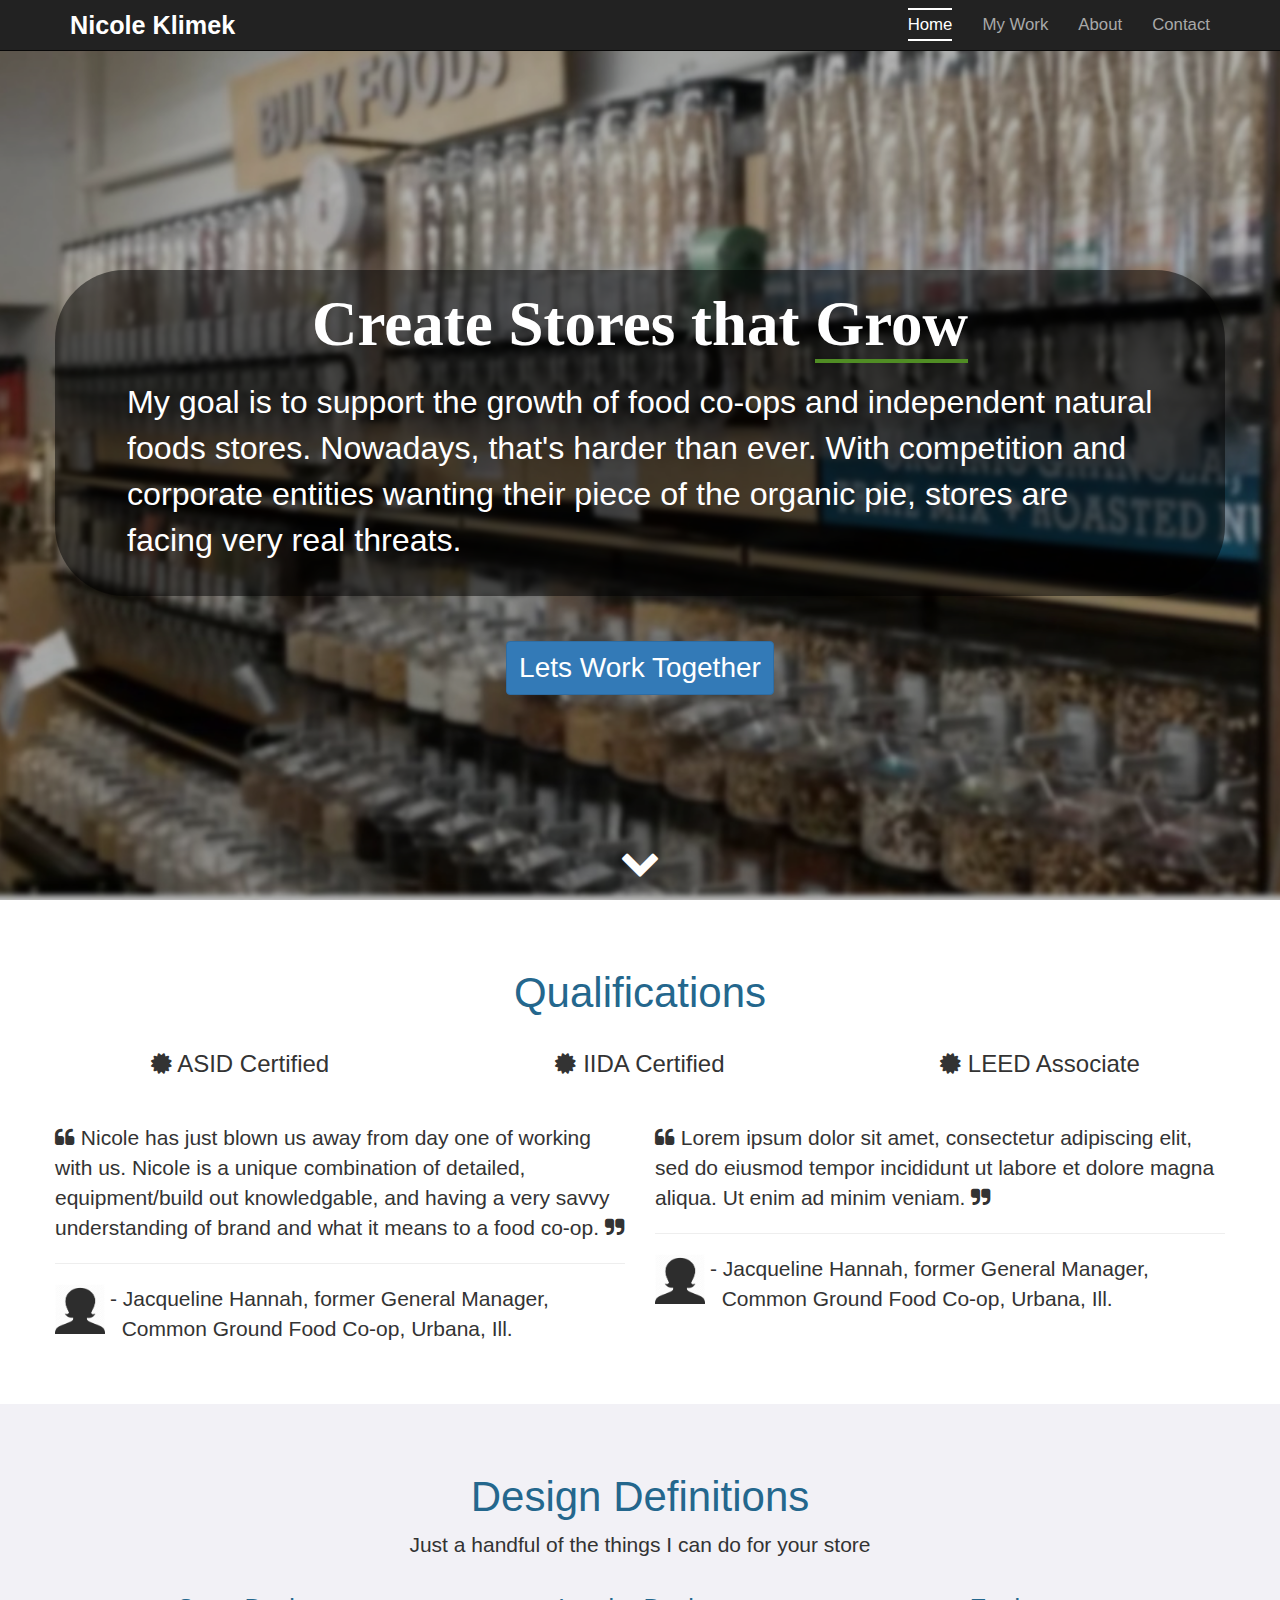
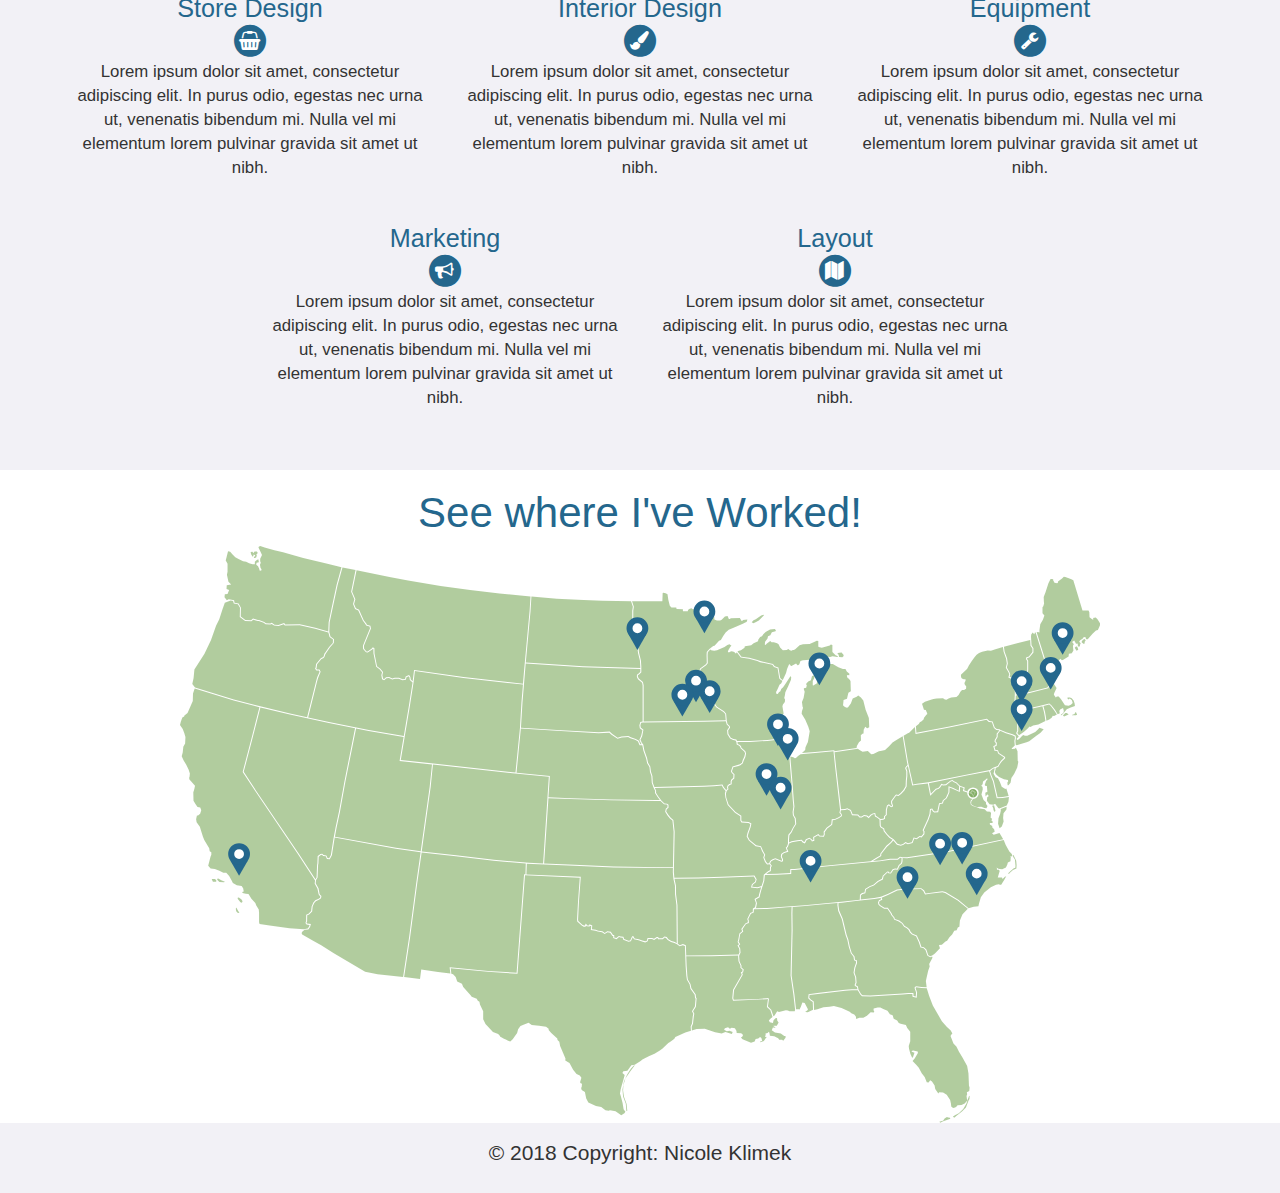
<file: index.html>
<!DOCTYPE html>
<html lang="en">
	<head>
		<meta charset="UTF-8">
		<meta http-equiv="X-UA-Compatible" content="IE=edge">
		<meta name="viewport" content="width = device-width, intial-scale = 1" >
		<title>Nicole Klimek - Home</title>

		<link rel="icon" type="image/x-icon" href="favicon.ico">

		<link href="https://maxcdn.bootstrapcdn.com/bootstrap/3.3.7/css/bootstrap.min.css" rel="stylesheet" integrity="sha384-BVYiiSIFeK1dGmJRAkycuHAHRg32OmUcww7on3RYdg4Va+PmSTsz/K68vbdEjh4u" crossorigin="anonymous">
		<link rel="stylesheet" href="font-awesome-4.7.0/css/font-awesome.min.css">
		<link rel="stylesheet" type="text/css" href="NicoleStyles.css" />
		<script src="https://ajax.googleapis.com/ajax/libs/jquery/3.2.1/jquery.min.js"></script>
		<script>
			$(document).ready(function(){
				$("#rc-storedesign").show();
				$("#rc-fade-carousel .fa-stack").on("click", function() {
					$(".rc-carousel-page").stop(true, true);
					var targetedElement = $(this).attr("data-target");
					$(".rc-carousel-page").fadeOut().promise().done(function(){
						$("#"+targetedElement).fadeIn();
					});
				});

				$(".fa-chevron-down").on("click", function() {
					$("html, body").animate({ scrollTop: $('#qualifications').offset().top-50 }, 1000);
				})
			});
		</script>
	</head>

	<body id="bootstrap-overrides" class="home">
		<nav class="navbar navbar-inverse navbar-fixed-top">
			<div class="container">
				<div class="navbar-header">
					<button type="button" class="navbar-toggle" data-toggle="collapse" data-target="#myNavbar">
				        <span class="icon-bar"></span>
				        <span class="icon-bar"></span>
				        <span class="icon-bar"></span> 
				    </button>
					<a class="navbar-brand" id="branding" href="index.html">Nicole Klimek</a>
				</div>
				<div class="collapse navbar-collapse" id="myNavbar">
					<ul class="nav navbar-nav navbar-right">
						<li><a href="index.html"><span class="nav-text-area nav-active">Home</span></a></li>
						<li><a href="work.html"><span class="nav-text-area">My Work</span></a></li>			
						<li><a href="about.html"><span class="nav-text-area">About</span></a></li>
						<li><a href="contact.html"><span class="nav-text-area">Contact</span></a></li>
					</ul>
				</div>
			</div>
		</nav>

		<div class='container-fluid home-landing-image'>
			<div class="opacity-layer row">
				<div class="container home-center">
					<h2 class='center'>Create Stores that <span class="green-underline">Grow</span></h2>

					<p>My goal is to support the growth of food co-ops and independent natural foods stores. Nowadays, that's harder than ever. With competition and corporate entities wanting their piece of the organic pie, stores are facing very real threats.</p>
				</div>
				<div class="center">
					<div><a href="contact.html" class="btn btn-primary">Lets Work Together</a></div>
				
				</div>
				<i class="fa fa-chevron-down center" aria-hidden="true"></i>
			</div>
		</div>


			<div class="container" id="qualifications">
				<h2 class="blue-heading center">Qualifications</h2>
					<div class="row">
							<div class="col-md-4 center"><h3><i class="fa fa-certificate" aria-hidden="true"></i> ASID Certified</h3></div>
							<div class="col-md-4 center"><h3><i class="fa fa-certificate" aria-hidden="true"></i> IIDA Certified</h3></div>
							<div class="col-md-4 center"><h3><i class="fa fa-certificate" aria-hidden="true"></i> LEED Associate</h3></div>
					</div>
					<div class="row">
						<div class="col-md-6">
							<p><i class="fa fa-quote-left" aria-hidden="true"></i> Nicole has just blown us away from day one of working with us. Nicole is a unique combination of detailed, equipment/build out knowledgable, and having a very savvy understanding of brand and what it means to a food co-op. <i class="fa fa-quote-right" aria-hidden="true"></i></p>
							<hr />
							<img src="person.png" alt="person" />
							<p>- Jacqueline Hannah, former General Manager,<br />  &nbsp; Common Ground Food Co-op, Urbana, Ill.</p>
						</div>
						<div class="col-md-6">
							<p><i class="fa fa-quote-left" aria-hidden="true"></i> Lorem ipsum dolor sit amet, consectetur adipiscing elit, sed do eiusmod tempor incididunt ut labore et dolore magna aliqua. Ut enim ad minim veniam. <i class="fa fa-quote-right" aria-hidden="true"></i></p>
							<hr />
							<img src="person.png" alt="person" />
							<p>- Jacqueline Hannah, former General Manager,<br />  &nbsp; Common Ground Food Co-op, Urbana, Ill.</p>
						</div>
					</div>
			</div>
			<div class="container-fluid" id="definitions">
				<div class="container">
				<h2 id="design-definitions" class="blue-heading center">Design Definitions</h2>
				<p class="center">Just a handful of the things I can do for your store</p>
					<div class="row">
						<div id="store-design-card" class="icon-card col-md-4">
							<h3 class="blue-heading">Store Design</h3>
							<span class="fa-stack fa-lg" title="Store Design">
								<i class="fa fa-circle fa-stack-2x"></i>
								<i class="fa fa-shopping-basket fa-stack-1x fa-inverse inner-icon"></i>
							</span>
							<p>
								Lorem ipsum dolor sit amet, consectetur adipiscing elit. In purus odio, egestas nec urna ut, venenatis bibendum mi. Nulla vel mi elementum lorem pulvinar gravida sit amet ut nibh.
							</p>
						</div>

						<div class="icon-card col-md-4">
							<h3 class="blue-heading">Interior Design</h3>
							<span class="fa-stack fa-lg" title="Interior Design">
								<i class="fa fa-circle fa-stack-2x"></i>
								<i class="fa fa-paint-brush fa-stack-1x fa-inverse inner-icon"></i>
							</span>
							<p>
								Lorem ipsum dolor sit amet, consectetur adipiscing elit. In purus odio, egestas nec urna ut, venenatis bibendum mi. Nulla vel mi elementum lorem pulvinar gravida sit amet ut nibh.
							</p>
						</div>

						<div class="icon-card col-md-4">
							<h3 class="blue-heading">Equipment</h3>
							<span class="fa-stack fa-lg" title="Equipment">
								<i class="fa fa-circle fa-stack-2x"></i>
								<i class="fa fa-wrench fa-stack-1x fa-inverse inner-icon"></i>
							</span>
							<p>
								Lorem ipsum dolor sit amet, consectetur adipiscing elit. In purus odio, egestas nec urna ut, venenatis bibendum mi. Nulla vel mi elementum lorem pulvinar gravida sit amet ut nibh.
							</p>
						</div>
					</div>
					<div class="row">
						<span class="col-md-2"></span>
						<div id="store-design-card" class="icon-card col-md-4">
							<h3 class="blue-heading">Marketing</h3>
							<span class="fa-stack fa-lg" title="Store Design">
								<i class="fa fa-circle fa-stack-2x"></i>
								<i class="fa fa-bullhorn fa-stack-1x fa-inverse inner-icon"></i>
							</span>
							<p>
								Lorem ipsum dolor sit amet, consectetur adipiscing elit. In purus odio, egestas nec urna ut, venenatis bibendum mi. Nulla vel mi elementum lorem pulvinar gravida sit amet ut nibh.
							</p>
						</div>
						<div id="store-design-card" class="icon-card col-md-4">
							<h3 class="blue-heading">Layout</h3>
							<span class="fa-stack fa-lg" title="Store Design">
								<i class="fa fa-circle fa-stack-2x"></i>
								<i class="fa fa-map fa-stack-1x fa-inverse inner-icon"></i>
							</span>
							<p>
								Lorem ipsum dolor sit amet, consectetur adipiscing elit. In purus odio, egestas nec urna ut, venenatis bibendum mi. Nulla vel mi elementum lorem pulvinar gravida sit amet ut nibh.
							</p>
						</div>
						<span class="col-md-2"></span>
					</div>
				</div>
			</div>

			<div class="container usamap">
			<h2 class="blue-heading center">See where I've Worked!</h2>
			<span class="col-md-1"></span>
				<svg class="col-md-10" version="1.1" viewBox="0 0 195.32 122.44" xmlns="http://www.w3.org/2000/svg" xmlns:cc="http://creativecommons.org/ns#" xmlns:dc="http://purl.org/dc/elements/1.1/" xmlns:rdf="http://www.w3.org/1999/02/22-rdf-syntax-ns#">
				 <metadata>
				  <rdf:RDF>
				   <cc:Work rdf:about="">
				    <dc:format>image/svg+xml</dc:format>
				    <dc:type rdf:resource="http://purl.org/dc/dcmitype/StillImage"/>
				    <dc:title/>
				   </cc:Work>
				  </rdf:RDF>
				 </metadata>
				 <g transform="translate(-.97747 -86.108)">
				  <g id="outlines" transform="matrix(.21384 0 0 .21384 -2.0163 84.739)" fill="#508d24" fill-opacity=".44221">
				   <path id="AL" d="m628.5 466.4 0.6 0.2 1.3-2.7 1.5-4.4 2.3 0.6 3.1 6v1l-2.7 1.9 2.7 0.3 5.2-2.5-0.3-7.6-2.5-1.8-2-2 0.4-4 10.5-1.5 25.7-2.9 6.7-0.6 5.6 0.1-0.5-2.2-1.5-0.8-0.9-1.1 1-2.6-0.4-5.2-1.6-4.5 0.8-5.1 1.7-4.8-0.2-1.7-1.8-0.7-0.5-3.6-2.7-3.4-2-6.5-1.4-6.7-1.8-5-3.8-16-3.5-7.9-0.8-5.6 0.1-2.2-9 0.8-23.4 2.2-12.2 0.8-0.2 6.4 0.2 16.7-0.7 31-0.3 14.1 2.8 18.8 1.6 14.7z"/>
				   <path id="AR" d="m587.3 346.1-6.4-0.7 0.9-3.1 3.1-2.6 0.6-2.3-1.8-2.9-31.9 1.2-23.3 0.7-23.6 0.3 1.5 6.9 0.1 8.5 1.4 10.9 0.3 38.2 2.1 1.6 3-1.2 2.9 1.2 0.4 10.1 25.2-0.2 26.8-0.8 0.9-1.9-0.3-3.8-1.7-3.1 1.5-1.4-1.4-2.2 0.7-2.4 1.1-5.9 2.7-2.3-0.8-2.2 4-5.6 2.5-1.1-0.1-1.7-0.5-1.7 2.9-5.8 2.5-1.1 0.2-3.3 2.1-1.4 0.9-4.1-1.4-4 4.2-2.4 0.3-2.1 1.2-4.2 0.9-3.1z"/>
				   <path id="AZ" d="m135.1 389.7-0.3 1.5 0.5 1 18.9 10.7 12.1 7.6 14.7 8.6 16.8 10 12.3 2.4 25.4 2.7 6-39.6 7-53.1 4.4-31-24.6-3.6-60.7-11-0.2 1.1-2.6 16.5-2.1 3.8-2.8-0.2-1.2-2.6-2.6-0.4-1.2-1.1-1.1 0.1-2.1 1.7-0.3 6.8-0.3 1.5-0.5 12.5-1.5 2.4-0.4 3.3 2.8 5 1.1 5.5 0.7 1.1 1.1 0.9-0.4 2.4-1.7 1.2-3.4 1.6-1.6 1.8-1.6 3.6-0.5 4.9-3 2.9-1.9 0.9-0.1 5.8-0.6 1.6 0.5 0.8 3.9 0.4-0.9 3-1.7 2.4-3.7 0.4z"/>
				   <path id="CA" d="m122.7 385.9-19.7-2.7-10-1.5-0.5-1.8v-9.4l-0.3-3.2-2.6-4.2-0.8-2.3-3.9-4.2-2.9-4.7-2.7-0.2-3.2-0.8-0.3-1 1.5-0.6-0.6-3.2-1.5-2.1-4.8-0.8-3.9-2.1-1.1-2.3-2.6-4.8-2.9-3.1h-2.9l-3.9-2.1-4.5-1.8-4.2-0.5-2.4-2.7 0.5-1.9 1.8-7.1 0.8-1.9v-2.4l-1.6-1-0.5-2.9-1.5-2.6-3.4-5.8-1.3-3.1-1.5-4.7-1.6-5.3-3.2-4.4-0.5-2.9 0.8-3.9h1.1l2.1-1.6 1.1-3.6-1-2.7-2.7-0.5-1.9-2.6-2.1-3.7-0.2-8.2 0.6-1.9 0.6-2.3 0.5-2.4-5.7-6.3v-2.1l0.3-0.5 0.3-3.2-1.3-4-2.3-4.8-2.7-4.5-1.8-3.9 1-3.7 0.6-5.8 1.8-3.1 0.3-6.5-1.1-3.6-1.6-4.2-2.7-4.2 0.8-3.2 1.5-4.2 1.8-0.8 0.3-1.1 3.1-2.6 5.2-11.8 0.2-7.4 1.69-4.9 38.69 11.8 25.6 6.6-8 31.3-8.67 33.1 12.63 19.2 42.16 62.3 17.1 26.1-0.4 3.1 2.8 5.2 1.1 5.4 1 1.5 0.7 0.6-0.2 1.4-1.4 1-3.4 1.6-1.9 2.1-1.7 3.9-0.5 4.7-2.6 2.5-2.3 1.1-0.1 6.2-0.6 1.9 1 1.7 3 0.3-0.4 1.6-1.4 2-3.9 0.6zm-73.9-48.9 1.3 1.5-0.2 1.3-3.2-0.1-0.6-1.2-0.6-1.5zm1.9 0 1.2-0.6 3.6 2.1 3.1 1.2-0.9 0.6-4.5-0.2-1.6-1.6zm20.7 19.8 1.8 2.3 0.8 1 1.5 0.6 0.6-1.5-1-1.8-2.7-2-1.1 0.2v1.2zm-1.4 8.7 1.8 3.2 1.2 1.9-1.5 0.2-1.3-1.2s-0.7-1.5-0.7-1.9v-2.2z"/>
				   <path id="CO" d="m380.2 235.5-36-3.5-79.1-8.6-2.2 22.1-7 50.4-1.9 13.7 34 3.9 37.5 4.4 34.7 3 14.3 0.6z"/>
				   <path id="CT" d="m852 190.9 3.6-3.2 1.9-2.1 0.8 0.6 2.7-1.5 5.2-1.1 7-3.5-0.6-4.2-0.8-4.4-1.6-6-4.3 1.1-21.8 4.7 0.6 3.1 1.5 7.3v8.3l-0.9 2.1 1.7 2.2z"/>
				   <path id="DE" d="m834.4 247.2-1 0.5-3.6-2.4-1.8-4.7-1.9-3.6-2.3-1-2.1-3.6 0.5-2 0.5-2.3 0.1-1.1-0.6 0.1-1.7 1-2 1.7-0.2 0.3 1.4 4.1 2.3 5.6 3.7 16.1 5-0.3 6-1.1z"/>
				   <path id="FL" d="m750.2 445.2-5.2-0.7-0.7 0.8 1.5 4.4-0.4 5.2-4.1-1-0.2-2.8h-4.1l-5.3 0.7-32.4 1.9-8.2-0.3-1.7-1.7-2.5-4.2h-5.9l-6.6 0.5-35.4 4.2-0.3 2.8 1.6 1.6 2.9 2 0.3 8.4 3.3-0.6 6-2.1 6-0.5 4.4-0.6 7.6 1.8 8.1 3.9 1.6 1.5 2.9 1.1 1.6 1.9 0.3 2.7 3.2-1.3h3.9l3.6-1.9 3.7-3.6 3.1 0.2 0.5-1.1-0.8-1 0.2-1.9 4-0.8h2.6l2.9 1.5 4.2 1.5 2.4 3.7 2.7 1 1.1 3.4 3.4 1.6 1.6 2.6 1.9 0.6 5.2 1.3 1.3 3.1 3 3.7v9.5l-1.5 4.7 0.3 2.7 1.3 4.8 1.8 4 0.8-0.5 1.5-4.5-2.6-1-0.3-0.6 1.6-0.6 4.5 1 0.2 1.6-3.2 5.5-2.1 2.4 3.6 3.7 2.6 3.1 2.9 5.3 2.9 3.9 2.1 5 1.8 0.3 1.6-2.1 1.8 1.1 2.6 4 0.6 3.6 3.1 4.4 0.8-1.3 3.9 0.3 3.6 2.3 3.4 5.2 0.8 3.4 0.3 2.9 1.1 1 1.3 0.5 2.4-1 1.5-1.6 3.9-0.2 3.1-1.5 2.7-3.2-0.5-1.9-0.3-2.4 0.6-1.9-0.3-1.9 2.4-1.3 0.3-3.4-0.6-1.8-0.5-12-1.3-7.6-4.5-8.2-3.6-5.8-2.6-5.3-2.9-2.9-2.9-7.4 0.7-1.4 1.1-1.3-1.6-2.9-4-3.7-4.8-5.5-3.7-6.3-5.3-9.4-3.7-9.7-2.3-7.3zm17.7 132.7 2.4-0.6 1.3-0.2 1.5-2.3 2.3-1.6 1.3 0.5 1.7 0.3 0.4 1.1-3.5 1.2-4.2 1.5-2.3 1.2zm13.5-5 1.2 1.1 2.7-2.1 5.3-4.2 3.7-3.9 2.5-6.6 1-1.7 0.2-3.4-0.7 0.5-1 2.8-1.5 4.6-3.2 5.3-4.4 4.2-3.4 1.9z"/>
				   <path id="GA" d="m750.2 444.2-5.6-0.7-1.4 1.6 1.6 4.7-0.3 3.9-2.2-0.6-0.2-3h-5.2l-5.3 0.7-32.3 1.9-7.7-0.3-1.4-1.2-2.5-4.3-0.8-3.3-1.6-0.9-0.5-0.5 0.9-2.2-0.4-5.5-1.6-4.5 0.8-4.9 1.7-4.8-0.2-2.5-1.9-0.7-0.4-3.2-2.8-3.5-1.9-6.2-1.5-7-1.7-4.8-3.8-16-3.5-8-0.8-5.3 0.1-2.3 3.3-0.3 13.6-1.6 18.6-2 6.3-1.1 0.5 1.4-2.2 0.9-0.9 2.2 0.4 2 1.4 1.6 4.3 2.7 3.2-0.1 3.2 4.7 0.6 1.6 2.3 2.8 0.5 1.7 4.7 1.8 3 2.2 2.3 3 2.3 1.3 2 1.8 1.4 2.7 2.1 1.9 4.1 1.8 2.7 6 1.7 5.1 2.8 0.7 2.1 1.9 2 5.7 2.9 1.6 1.7-0.8 0.4 1.2-3.3 6.2 0.5 2.6-1.5 4.2-2.3 10 0.8 6.3z"/>
				   <path id="IA" d="m556.8 183.6 2.1 2.1 0.3 0.7-2 3 0.3 4 2.6 4.1 3.1 1.6 2.4 0.3 0.9 1.8 0.2 2.4 2.5 1 0.9 1.1 0.5 1.6 3.8 3.3 0.6 1.9-0.7 3-1.7 3.7-0.6 2.4-2.1 1.6-1.6 0.5-5.7 1.5-1.6 4.8 0.8 1.8 1.7 1.5-0.2 3.5-1.9 1.4-0.7 1.8v2.4l-1.4 0.4-1.7 1.4-0.5 1.7 0.4 1.7-1.3 1-2.3-2.7-1.4-2.8-8.3 0.8-10 0.6-49.2 1.2-1.6-4.3-0.4-6.7-1.4-4.2-0.7-5.2-2.2-3.7-1-4.6-2.7-7.8-1.1-5.6-1.4-1.9-1.3-2.9 1.7-3.8 1.2-6.1-2.7-2.2-0.3-2.4 0.7-2.4 1.8-0.3 61.1-0.6 21.2-0.7z"/>
				   <path id="ID" d="m175.3 27.63-4.8 17.41-4.5 20.86-3.4 16.22-0.4 9.67 1.2 4.44 3.5 2.66-0.2 3.91-3.9 4.4-4.5 6.6-0.9 2.9-1.2 1.1-1.8 0.8-4.3 5.3-0.4 3.1-0.4 1.1 0.6 1 2.6-0.1 1.1 2.3-2.4 5.8-1.2 4.2-8.8 35.3 20.7 4.5 39.5 7.9 34.8 6.1 4.9-29.2 3.8-24.1-2.7-2.4-0.4-2.6-0.8-1.1-2.1 1-0.7 2.6-3.2 0.5-3.9-1.6-3.8 0.1-2.5 0.7-3.4-1.5-2.4 0.2-2.4 2-2-1.1-0.7-4 0.7-2.9-2.5-2.9-3.3-2.6-2.7-13.1-0.1-4.7-0.3-0.1-0.2 0.4-5.1 3.5-1.7-0.2-2.9-3.4-0.2-3.1 7-17.13-0.4-1.94-3.4-1.15-0.6-1.18-2.6-3.46-4.6-10.23-3.2-1.53-2-4.95 1.3-4.63-3.2-7.58 4.4-21.52z"/>
				   <path id="IL" d="m618.7 214.3-0.8-2.6-1.3-3.7-1.6-1.8-1.5-2.6-0.4-5.5-15.9 1.8-17.4 1h-12.3l0.2 2.1 2.2 0.9 1.1 1.4 0.4 1.4 3.9 3.4 0.7 2.4-0.7 3.3-1.7 3.7-0.8 2.7-2.4 1.9-1.9 0.6-5.2 1.3-1.3 4.1 0.6 1.1 1.9 1.8-0.2 4.3-2.1 1.6-0.5 1.3v2.8l-1.8 0.6-1.4 1.2-0.4 1.2 0.4 2-1.6 1.3-0.9 2.8 0.3 3.9 2.3 7 7 7.6 5.7 3.7v4.4l0.7 1.2 6.6 0.6 2.7 1.4-0.7 3.5-2.2 6.2-0.8 3 2 3.7 6.4 5.3 4.8 0.8 2.2 5.1 2 3.4-0.9 2.8 1.5 3.8 1.7 2.1 1.6-0.3 1-2.2 2.4-1.7 2.8-1 6.1 2.5 0.5-0.2v-1.1l-1.2-2.7 0.4-2.8 2.4-1.6 3.4-1.2-0.5-1.3-0.8-2 1.2-1.3 1-2.7v-4l0.4-4.9 2.5-3 1.8-3.8 2.5-4-0.5-5.3-1.8-3.2-0.3-3.3 0.8-5.3-0.7-7.2-1.1-15.8-1.4-15.3-0.9-11.7z"/>
				   <path id="IN" d="m622.9 216.1 1.5 1 1.1-0.3 2.1-1.9 2.5-1.8 14.3-1.1 18.4-1.8 1.6 15.5 4.9 42.6-0.6 2.9 1.3 1.6 0.2 1.3-2.3 1.6-3.6 1.7-3.2 0.4-0.5 4.8-4.7 3.6-2.9 4 0.2 2.4-0.5 1.4h-3.5l-1.4-1.7-5.2 3 0.2 3.1-0.9 0.2-0.5-0.9-2.4-1.7-3.6 1.5-1.4 2.9-1.2-0.6-1.6-1.8-4.4 0.5-5.7 1-2.5 1.3v-2.6l0.4-4.7 2.3-2.9 1.8-3.9 2.7-4.2-0.5-5.8-1.8-3.1-0.3-3.2 0.8-5.3-0.7-7.1-0.9-12.6-2.5-30.1z"/>
				   <path id="KS" d="m485.9 259.5-43.8-0.6-40.6-1.2-21.7-0.9-4.3 64.8 24.3 1 44.7 2.1 46.3 0.6 12.6-0.3 0.7-35-1.2-11.1-2.5-2-2.4-3-2.3-3.6 0.6-3 1.7-1.4v-2.1l-0.8-0.7-2.6-0.2-3.5-3.4z"/>
				   <path id="KY" d="m607.2 331.8 12.6-0.7 0.1-4.1h4.3l30.4-3.2 45.1-4.3 5.6-3.6 3.9-2.1 0.1-1.9 6-7.8 4.1-3.6 2.1-2.4-3.3-2-2.5-2.7-3-3.8-0.5-2.2-2.6-1.4-0.9-1.9-0.2-6.1-2.6-2-1.9-1.1-0.5-2.3-1.3 0.2-2 1.2-2.5 2.7-1.9-1.7-2.5-0.5-2.4 1.4h-2.3l-1.8-2-5.6-0.1-1.8-4.5-2.9-1.5-2.1 0.8-4.2 0.2-0.5 2.1 1.2 1.5 0.3 2.1-2.8 2-3.8 1.8-2.6 0.4-0.5 4.5-4.9 3.6-2.6 3.7 0.2 2.2-0.9 2.3-4.5-0.1-1.3-1.3-3.9 2.2 0.2 3.3-2.4 0.6-0.8-1.4-1.7-1.2-2.7 1.1-1.8 3.5-2.2-1-1.4-1.6-3.7 0.4-5.6 1-2.8 1.3-1.2 3.4-1 1 1.5 3.7-4.2 1.4-1.9 1.4-0.4 2.2 1.2 2.4v2.2l-1.6 0.4-6.1-2.5-2.3 0.9-2 1.4-0.8 1.8 1.7 2.4-0.9 1.8-0.1 3.3-2.4 1.3-2.1 1.7z"/>
				   <path id="LA" d="m526.9 485.9 8.1-0.3 10.3 3.6 6.5 1.1 3.7-1.5 3.2 1.1 3.2 1 0.8-2.1-3.2-1.1-2.6 0.5-2.7-1.6 0.8-1.5 3.1-1 1.8 1.5 1.8-1 3.2 0.6 1.5 2.4 0.3 2.3 4.5 0.3 1.8 1.8-0.8 1.6-1.3 0.8 1.6 1.6 8.4 3.6 3.6-1.3 1-2.4 2.6-0.6 1.8-1.5 1.3 1 0.8 2.9-2.3 0.8 0.6 0.6 3.4-1.3 2.3-3.4 0.8-0.5-2.1-0.3 0.8-1.6-0.2-1.5 2.1-0.5 1.1-1.3 0.6 0.8 0.6 3.1 4.2 0.6 4 1.9 1 1.5h2.9l1.1 1 2.3-3.1v-1.5h-1.3l-3.4-2.7-5.8-0.8-3.2-2.3 1.1-2.7 2.3 0.3 0.2-0.6-1.8-1v-0.5h3.2l1.8-3.1-1.3-1.9-0.3-2.7-1.5 0.2-1.9 2.1-0.6 2.6-3.1-0.6-1-1.8 1.8-1.9 1.9-1.7-2.2-6.5-3.4-3.4 1-7.3-0.2-0.5-1.3 0.2-33.1 1.4-0.8-2.4 0.8-8.5 8.6-14.8-0.9-2.6 1.4-0.4 0.4-2-2.2-2 0.1-1.9-2-4.5-0.4-5.1 0.1-0.7-26.4 0.8-25.2 0.1 0.4 9.7 0.7 9.5 0.5 3.7 2.6 4.5 0.9 4.4 4.3 6 0.3 3.1 0.6 0.8-0.7 8.3-2.8 4.6 1.2 2.4-0.5 2.6-0.8 7.3-1.3 3 0.2 3.7z"/>
				   <path id="MA" d="m887.5 172.5-0.5-2.3 0.8-1.5 2.9-1.5 0.8 3.1-0.5 1.8-2.4 1.5v1l1.9-1.5 3.9-4.5 3.9-1.9 4.2-1.5-0.3-2.4-1-2.9-1.9-2.4-1.8-0.8-2.1 0.2-0.5 0.5 1 1.3 1.5-0.8 2.1 1.6 0.8 2.7-1.8 1.8-2.3 1-3.6-0.5-3.9-6-2.3-2.6h-1.8l-1.1 0.8-1.9-2.6 0.3-1.5 2.4-5.2-2.9-4.4-3.7 1.8-1.8 2.9-18.3 4.7-13.8 2.5-0.6 10.6 0.7 4.9 22-4.8 11.2-2.8 2 1.6 3.4 4.3 2.9 4.7zm12.5 1.4 2.2-0.7 0.5-1.7 1 0.1 1 2.3-1.3 0.5-3.9 0.1zm-9.4 0.8 2.3-2.6h1.6l1.8 1.5-2.4 1-2.2 1z"/>
				   <path id="MD" d="m834.8 264.1 1.7-3.8 0.5-4.8-6.3 1.1-5.8 0.3-3.8-16.8-2.3-5.5-1.5-4.6-22.2 4.3-37.6 7.6 2 10.4 4.8-4.9 2.5-0.7 1.4-1.5 1.8-2.7 1.6 0.7 2.6-0.2 2.6-2.1 2-1.5 2.1-0.6 1.5 1.1 2.7 1.4 1.9 1.8 1.3 1.4 4.8 1.6-0.6 2.9 5.8 2.1 2.1-2.6 3.7 2.5-2.1 3.3-0.7 3.3-1.8 2.6v2.1l0.3 0.8 2 1.3 3.4 1.1 4.3-0.1 3.1 1 2.1 0.3 1-2.1-1.5-2.1v-1.8l-2.4-2.1-2.1-5.5 1.3-5.3-0.2-2.1-1.3-1.3s1.5-1.6 1.5-2.3c0-0.6 0.5-2.1 0.5-2.1l1.9-1.3 1.9-1.6 0.5 1-1.5 1.6-1.3 3.7 0.3 1.1 1.8 0.3 0.5 5.5-2.1 1 0.3 3.6 0.5-0.2 1.1-1.9 1.6 1.8-1.6 1.3-0.3 3.4 2.6 3.4 3.9 0.5 1.6-0.8 3.2 4.2 1 0.4zm-14.5 0.2 1.1 2.5 0.2 1.8 1.1 1.9s0.9-0.9 0.9-1.2-0.7-3.1-0.7-3.1l-0.7-2.3z"/>
				   <path id="ME" d="m865.8 91.9 1.5 0.4v-2.6l0.8-5.5 2.6-4.7 1.5-4-1.9-2.4v-6l0.8-1 0.8-2.7-0.2-1.5-0.2-4.8 1.8-4.8 2.9-8.9 2.1-4.2h1.3l1.3 0.2v1.1l1.3 2.3 2.7 0.6 0.8-0.8v-1l4-2.9 1.8-1.8 1.5 0.2 6 2.4 1.9 1 9.1 29.9h6l0.8 1.9 0.2 4.8 2.9 2.3h0.8l0.2-0.5-0.5-1.1 2.8-0.5 1.9 2.1 2.3 3.7v1.9l-2.1 4.7-1.9 0.6-3.4 3.1-4.8 5.5h-1.3c-0.6 0-1-2.1-1-2.1l-1.8 0.2-1 1.5-2.4 1.5-1 1.5 1.6 1.5-0.5 0.6-0.5 2.7-1.9-0.2v-1.6l-0.3-1.3-1.5 0.3-1.8-3.2-2.1 1.3 1.3 1.5 0.3 1.1-0.8 1.3 0.3 3.1 0.2 1.6-1.6 2.6-2.9 0.5-0.3 2.9-5.3 3.1-1.3 0.5-1.6-1.5-3.1 3.6 1 3.2-1.5 1.3-0.2 4.4-1.1 6.3-2.2-0.9-0.5-3.1-4-1.1-0.2-2.5-11.7-37.43zm36.5 15.6 1.5-1.5 1.4 1.1 0.6 2.4-1.7 0.9zm6.7-5.9 1.8 1.9s1.3 0.1 1.3-0.2 0.2-2 0.2-2l0.9-0.8-0.8-1.8-2 0.7z"/>
				   <path id="MI" d="m644.5 211 19.1-1.9 0.2 1.1 9.9-1.5 12-1.7 0.1-0.6 0.2-1.5 2.1-3.7 2-1.7-0.2-5.1 1.6-1.6 1.1-0.3 0.2-3.6 1.5-3 1.1 0.6 0.2 0.6 0.8 0.2 1.9-1-0.4-9.1-3.2-8.2-2.3-9.1-2.4-3.2-2.6-1.8-1.6 1.1-3.9 1.8-1.9 5-2.7 3.7-1.1 0.6-1.5-0.6s-2.6-1.5-2.4-2.1 0.5-5 0.5-5l3.4-1.3 0.8-3.4 0.6-2.6 2.4-1.6-0.3-10-1.6-2.3-1.3-0.8-0.8-2.1 0.8-0.8 1.6 0.3 0.2-1.6-2.6-2.2-1.3-2.6h-2.6l-4.5-1.5-5.5-3.4h-2.7l-0.6 0.6-1-0.5-3.1-2.3-2.9 1.8-2.9 2.3 0.3 3.6 1 0.3 2.1 0.5 0.5 0.8-2.6 0.8-2.6 0.3-1.5 1.8-0.3 2.1 0.3 1.6 0.3 5.5-3.6 2.1-0.6-0.2v-4.2l1.3-2.4 0.6-2.4-0.8-0.8-1.9 0.8-1 4.2-2.7 1.1-1.8 1.9-0.2 1 0.6 0.8-0.6 2.6-2.3 0.5v1.1l0.8 2.4-1.1 6.1-1.6 4 0.6 4.7 0.5 1.1-0.8 2.4-0.3 0.8-0.3 2.7 3.6 6 2.9 6.5 1.5 4.8-0.8 4.7-1 6-2.4 5.2-0.3 2.7-3.2 3.1zm-33.3-72.4-1.3-1.1-1.8-10.4-3.7-1.3-1.7-2.3-12.6-2.8-2.8-1.1-8.1-2.2-7.8-1-3.9-5.3 0.7-0.5 2.7-0.8 3.6-2.3v-1l0.6-0.6 6-1 2.4-1.9 4.4-2.1 0.2-1.3 1.9-2.9 1.8-0.8 1.3-1.8 2.3-2.3 4.4-2.4 4.7-0.5 1.1 1.1-0.3 1-3.7 1-1.5 3.1-2.3 0.8-0.5 2.4-2.4 3.2-0.3 2.6 0.8 0.5 1-1.1 3.6-2.9 1.3 1.3h2.3l3.2 1 1.5 1.1 1.5 3.1 2.7 2.7 3.9-0.2 1.5-1 1.6 1.3 1.6 0.5 1.3-0.8h1.1l1.6-1 4-3.6 3.4-1.1 6.6-0.3 4.5-1.9 2.6-1.3 1.5 0.2v5.7l0.5 0.3 2.9 0.8 1.9-0.5 6.1-1.6 1.1-1.1 1.5 0.5v7l3.2 3.1 1.3 0.6 1.3 1-1.3 0.3-0.8-0.3-3.7-0.5-2.1 0.6-2.3-0.2-3.2 1.5h-1.8l-5.8-1.3-5.2 0.2-1.9 2.6-7 0.6-2.4 0.8-1.1 3.1-1.3 1.1-0.5-0.2-1.5-1.6-4.5 2.4h-0.6l-1.1-1.6-0.8 0.2-1.9 4.4-1 4-3.2 6.9zm-29.6-56.5 1.8-2.1 2.2-0.8 5.4-3.9 2.3-0.6 0.5 0.5-5.1 5.1-3.3 1.9-2.1 0.9zm86.2 32.1 0.6 2.5 3.2 0.2 1.3-1.2s-0.1-1.5-0.4-1.6c-0.3-0.2-1.6-1.9-1.6-1.9l-2.2 0.2-1.6 0.2-0.3 1.1z"/>
				   <path id="MN" d="m464.6 66.79-0.6 3.91v10.27l1.6 5.03 1.9 3.32 0.5 9.93 1.8 13.45 1.8 7.3 0.4 6.4v5.3l-1.6 1.8-1.8 1.3v1.5l0.9 1.7 4.1 3.5 0.7 3.2v35.9l60.3-0.6 21.2-0.7-0.5-6-1.8-2.1-7.2-4.6-3.6-5.3-3.4-0.9-2-2.8h-3.2l-3.5-3.8-0.5-7 0.1-3.9 1.5-3-0.7-2.7-2.8-3.1 2.2-6.1 5.4-4 1.2-1.4-0.2-8 0.2-3 2.6-3 3.8-2.9 1.3-0.2 4.5-5 1.8-0.8 2.3-3.9 2.4-3.6 3.1-2.6 4.8-2 9.2-4.1 3.9-1.8 0.6-2.3-4.4 0.4-0.7 1.1h-0.6l-1.8-3.1-8.9 0.3-1 0.8h-1l-0.5-1.3-0.8-1.8-2.6 0.5-3.2 3.2-1.6 0.8h-3.1l-2.6-1v-2.1l-1.3-0.2-0.5 0.5-2.6-1.3-0.5-2.9-1.5 0.5-0.5 1-2.4-0.5-5.3-2.4-3.9-2.6h-2.9l-1.3-1-2.3 0.6-1.1 1.1-0.3 1.3h-4.8v-2.1l-6.3-0.3-0.3-1.5h-4.8l-1.6-1.6-1.5-6.1-0.8-5.5-1.9-0.8-2.3-0.5-0.6 0.2-0.3 8.2-30.1-0.03z"/>
				   <path id="MO" d="m593.1 338.7 0.5-5.9 4.2-3.4 1.9-1v-2.9l0.7-1.6-1.1-1.6-2.4 0.3-2.1-2.5-1.7-4.5 0.9-2.6-2-3.2-1.8-4.6-4.6-0.7-6.8-5.6-2.2-4.2 0.8-3.3 2.2-6 0.6-3-1.9-1-6.9-0.6-1.1-1.9v-4.1l-5.3-3.5-7.2-7.8-2.3-7.3-0.5-4.2 0.7-2.4-2.6-3.1-1.2-2.4-7.7 0.8-10 0.6-48.8 1.2 1.3 2.6-0.1 2.2 2.3 3.6 3 3.9 3.1 3 2.6 0.2 1.4 1.1v2.9l-1.8 1.6-0.5 2.3 2.1 3.2 2.4 3 2.6 2.1 1.3 11.6-0.8 40 0.5 5.7 23.7-0.2 23.3-0.7 32.5-1.3 2.2 3.7-0.8 3.1-3.1 2.5-0.5 1.8 5.2 0.5 4.1-1.1z"/>
				   <path id="MS" d="m604.3 472.5 2.6-4.2 1.8 0.8 6.8-1.9 2.1 0.3 1.5 0.8h5.2l0.4-1.6-1.7-14.8-2.8-19 1-45.1-0.2-16.7 0.2-6.3-4.8 0.3-19.6 1.6-13 0.4-0.2 3.2-2.8 1.3-2.6 5.1 0.5 1.6 0.1 2.4-2.9 1.1-3.5 5.1 0.8 2.3-3 2.5-1 5.7-0.6 1.9 1.6 2.5-1.5 1.4 1.5 2.8 0.3 4.2-1.2 2.5-0.2 0.9 0.4 5 2 4.5-0.1 1.7 2.3 2-0.7 3.1-0.9 0.3 0.6 1.9-8.6 15-0.8 8.2 0.5 1.5 24.2-0.7 8.2-0.7 1.9-0.3 0.6 1.4-1 7.1 3.3 3.3 2.2 6.4z"/>
				   <path id="MT" d="m361.1 70.77-5.3 57.13-1.3 15.2-59.1-6.6-49-7.1-1.4 11.2-1.9-1.7-0.4-2.5-1.3-1.9-3.3 1.5-0.7 2.5-2.3 0.3-3.8-1.6-4.1 0.1-2.4 0.7-3.2-1.5-3 0.2-2.1 1.9-0.9-0.6-0.7-3.4 0.7-3.2-2.7-3.2-3.3-2.5-2.5-12.6-0.1-5.3-1.6-0.8-0.6 1-4.5 3.2-1.2-0.1-2.3-2.8-0.2-2.8 7-17.15-0.6-2.67-3.5-1.12-0.4-0.91-2.7-3.5-4.6-10.41-3.2-1.58-1.8-4.26 1.3-4.63-3.2-7.57 4.4-21.29 32.7 6.89 18.4 3.4 32.3 5.3 29.3 4 29.2 3.5 30.8 3.07z"/>
				   <path id="NC" d="m786.7 357.7-12.7-7.7-3.1-0.8-16.6 2.1-1.6-3-2.8-2.2-16.7 0.5-7.4 0.9-9.2 4.5-6.8 2.7-6.5 1.2-13.4 1.4 0.1-4.1 1.7-1.3 2.7-0.7 0.7-3.8 3.9-2.5 3.9-1.5 4.5-3.7 4.4-2.3 0.7-3.2 4.1-3.8 0.7 1 2.5 0.2 2.4-3.6 1.7-0.4 2.6 0.3 1.8-4 2.5-2.4 0.5-1.8 0.1-3.5 4.4 0.1 38.5-5.6 57.5-12.3 2 4.8 3.6 6.5 2.4 2.4 0.6 2.3-2.4 0.2 0.8 0.6-0.3 4.2-2.6 1.3-0.6 2.1-1.3 2.9-3.7 1.6-2.4-0.3-1.5-0.2-1.6-1.3 0.3 1.3v1h1.9l0.8 1.3-1.9 6.3h4.2l0.6 1.6 2.3-2.3 1.3-0.5-1.9 3.6-3.1 4.8h-1.3l-1.1-0.5-2.7 0.6-5.2 2.4-6.5 5.3-3.4 4.7-1.9 6.5-0.5 2.4-4.7 0.5-5.1 1.5zm49.3-26.2 2.6-2.5 3.2-2.6 1.5-0.6 0.2-2-0.6-6.1-1.5-2.3-0.6-1.9 0.7-0.2 2.7 5.5 0.4 4.4-0.2 3.4-3.4 1.5-2.8 2.4-1.1 1.2z"/>
				   <path id="ND" d="m471 126.4-0.4-6.2-1.8-7.3-1.8-13.61-0.5-9.7-1.9-3.18-1.6-5.32v-10.41l0.6-3.85-1.8-5.54-28.6-0.59-18.6-0.6-26.5-1.3-25.2-2.16-0.9 14.42-4.7 50.94 56.8 3.9 56.9 1.7z"/>
				   <path id="NE" d="m470.3 204.3-1-2.3-0.5-1.6-2.9-1.6-4.8-1.5-2.2-1.2-2.6 0.1-3.7 0.4-4.2 1.2-6-4.1-2.2-2-10.7 0.6-41.5-2.4-35.6-2.2-4.3 43.7 33.1 3.3-1.4 21.1 21.7 1 40.6 1.2 43.8 0.6h4.5l-2.2-3-2.6-3.9 0.1-2.3-1.4-2.7-1.9-5.2-0.4-6.7-1.4-4.1-0.5-5-2.3-3.7-1-4.7-2.8-7.9-1-5.3z"/>
				   <path id="NH" d="m881.7 141.3 1.1-3.2-2.7-1.2-0.5-3.1-4.1-1.1-0.3-3-11.7-37.48-0.7 0.08-0.6 1.6-0.6-0.5-1-1-1.5 1.9-0.2 2.29 0.5 8.41 1.9 2.8v4.3l-3.9 4.8-2.4 0.9v0.7l1.1 1.9v8.6l-0.8 9.2-0.2 4.7 1 1.4-0.2 4.7-0.5 1.5 1 1.1 5.1-1.2 13.8-3.5 1.7-2.9 4-1.9z"/>
				   <path id="NJ" d="m823.7 228.3 0.1-1.5 2.7-1.3 1.7-2.8 1.7-2.4 3.3-3.2v-1.2l-6.1-4.1-1-2.7-2.7-0.3-0.1-0.9-0.7-2.2 2.2-1.1 0.2-2.9-1.3-1.3 0.2-1.2 1.9-3.1v-3.1l2.5-3.1 5.6 2.5 6.4 1.9 2.5 1.2 0.1 1.8-0.5 2.7 0.4 4.5-2.1 1.9-1.1 1 0.5 0.5 2.7-0.3 1.1-0.8 1.6 3.4 0.2 9.4 0.6 1.1-1.1 5.5-3.1 6.5-2.7 4-0.8 4.8-2.1 2.4h-0.8l-0.3-2.7 0.8-1-0.2-1.5-4-0.6-4.8-2.3-3.2-2.9-1-2z"/>
				   <path id="NM" d="m270.2 429.4-16.7-2.6-1.2 9.6-15.8-2 6-39.7 7-53.2 4.4-30.9 34 3.9 37.4 4.4 32 2.8-0.3 10.8-1.4-0.1-7.4 97.7-28.4-1.8-38.1-3.7 0.7 6.3z"/>
				   <path id="NV" d="m123.1 173.6 38.7 8.5 26 5.2-10.6 53.1-5.4 29.8-3.3 15.5-2.1 11.1-2.6 16.4-1.7 3.1-1.6-0.1-1.2-2.6-2.8-0.5-1.3-1.1-1.8 0.1-0.9 0.8-1.8 1.3-0.3 7.3-0.3 1.5-0.5 12.4-1.1 1.8-16.7-25.5-42.1-62.1-12.43-19 8.55-32.6 8.01-31.3z"/>
				   <path id="NY" d="m843.4 200 0.5-2.7-0.2-2.4-3-1.5-6.5-2-6-2.6-0.6-0.4-2.7-0.3-2-1.5-2.1-5.9-3.3-0.5-2.4-2.4-38.4 8.1-31.6 6-0.5-6.5 1.6-1.2 1.3-1.1 1-1.6 1.8-1.1 1.9-1.8 0.5-1.6 2.1-2.7 1.1-1-0.2-1-1.3-3.1-1.8-0.2-1.9-6.1 2.9-1.8 4.4-1.5 4-1.3 3.2-0.5 6.3-0.2 1.9 1.3 1.6 0.2 2.1-1.3 2.6-1.1 5.2-0.5 2.1-1.8 1.8-3.2 1.6-1.9h2.1l1.9-1.1 0.2-2.3-1.5-2.1-0.3-1.5 1.1-2.1v-1.5h-1.8l-1.8-0.8-0.8-1.1-0.2-2.6 5.8-5.5 0.6-0.8 1.5-2.9 2.9-4.5 2.7-3.7 2.1-2.4 2.4-1.8 3.1-1.2 5.5-1.3 3.2 0.2 4.5-1.5 7.4-2.2 0.7 4.9 2.4 6.5 0.8 5-1 4.2 2.6 4.5 0.8 2-0.9 3.2 3.7 1.7 2.7 10.2v5.8l-0.6 10.9 0.8 5.4 0.7 3.6 1.5 7.3v8.1l-1.1 2.3 2.1 2.7 0.5 0.9-1.9 1.8 0.3 1.3 1.3-0.3 1.5-1.3 2.3-2.6 1.1-0.6 1.6 0.6 2.3 0.2 7.9-3.9 2.9-2.7 1.3-1.5 4.2 1.6-3.4 3.6-3.9 2.9-7.1 5.3-2.6 1-5.8 1.9-4 1.1-1-0.4z"/>
				   <path id="OH" d="m663.8 211.2 1.7 15.5 4.8 41.1 3.9-0.2 2.3-0.8 3.6 1.8 1.7 4.2 5.4 0.1 1.8 2h1.7l2.4-1.4 3.1 0.5 1.5 1.3 1.8-2 2.3-1.4 2.4-0.4 0.6 2.7 1.6 1 2.6 2 0.8 0.2 2-0.1 1.2-0.6v-2.1l1.7-1.5 0.1-4.8 1.1-4.2 1.9-1.3 1 0.7 1 1.1 0.7 0.2 0.4-0.4-0.9-2.7v-2.2l1.1-1.4 2.5-3.6 1.3-1.5 2.2 0.5 2.1-1.5 3-3.3 2.2-3.7 0.2-5.4 0.5-5v-4.6l-1.2-3.2 1.2-1.8 1.3-1.2-0.6-2.8-4.3-25.6-6.2 3.7-3.9 2.3-3.4 3.7-4 3.9-3.2 0.8-2.9 0.5-5.5 2.6-2.1 0.2-3.4-3.1-5.2 0.6-2.6-1.5-2.2-1.3z"/>
				   <path id="OK" d="m411.9 334.9-1.8 24.3-0.9 18 0.2 1.6 4 3.6 1.7 0.9h0.9l0.9-2.1 1.5 1.9 1.6 0.1 0.3-0.2 0.2-1.1 2.8 1.4-0.4 3.5 3.8 0.5 2.5 1 4.2 0.6 2.3 1.6 2.5-1.7 3.5 0.7 2.2 3.1 1.2 0.1v2.3l2.1 0.7 2.5-2.1 1.8 0.6 2.7 0.1 0.7 2.3 4.4 1.8 1.7-0.3 1.9-4.2h1.3l1.1 2.1 4.2 0.8 3.4 1.3 3 0.8 1.6-0.7 0.7-2.7h4.5l1.9 0.9 2.7-1.9h1.4l0.6 1.4h3.6l2-1.8 2.3 0.6 1.7 2.2 3 1.7 3.4 0.9 1.9 1.2-0.3-37.6-1.4-10.9-0.1-8.6-1.5-6.6-0.6-6.8 0.1-4.3-12.6 0.3-46.3-0.5-44.7-2.1-41.5-1.8-0.4 10.7z"/>
				   <path id="OR" d="m67.44 158.9 28.24 7.2 27.52 6.5 17 3.7 8.8-35.1 1.2-4.4 2.4-5.5-0.7-1.3-2.5 0.1-1.3-1.8 0.6-1.5 0.4-3.3 4.7-5.7 1.9-0.9 0.9-0.8 0.7-2.7 0.8-1.1 3.9-5.7 3.7-4 0.2-3.26-3.4-2.49-1.2-4.55-13.1-3.83-15.3-3.47-14.8 0.37-1.1-1.31-5.1 1.84-4.5-0.48-2.4-1.58-1.3 0.54-4.68-0.29-1.96-1.43-4.84-1.77-1.1-0.07-4.45-1.27-1.76 1.52-6.26-0.24-5.31-3.85 0.21-9.28-2.05-3.5-4.1-0.6-0.7-2.5-2.4-0.5-5.8 2.1-2.3 6.5-3.2 10-3.2 6.5-5 14.1-6.5 13.6-8.1 12.6-1.9 2.9-0.8 8.6-1.3 6 2.71 3.5z"/>
				   <path id="PA" d="m736.6 192.2 1.3-0.5 5.7-5.5 0.7 6.9 33.5-6.5 36.9-7.8 2.3 2.3 3.1 0.4 2 5.6 2.4 1.9 2.8 0.4 0.1 0.1-2.6 3.2v3.1l-1.9 3.1-0.2 1.9 1.3 1.3-0.2 1.9-2.4 1.1 1 3.4 0.2 1.1 2.8 0.3 0.9 2.5 5.9 3.9v0.4l-3.1 3-1.5 2.2-1.7 2.8-2.7 1.2-1.4 0.3-2.1 1.3-1.6 1.4-22.4 4.3-38.7 7.8-11.3 1.4-3.9 0.7-5.1-22.4-4.3-25.9z"/>
				   <path id="RI" d="m873.6 175.7-0.8-4.4-1.6-6 5.7-1.5 1.5 1.3 3.4 4.3 2.8 4.4-2.8 1.4-1.3-0.2-1.1 1.8-2.4 1.9-2.8 1.1z"/>
				   <path id="SC" d="m759 413.6-2.1-1-1.9-5.6-2.5-2.3-2.5-0.5-1.5-4.6-3-6.5-4.2-1.8-1.9-1.8-1.2-2.6-2.4-2-2.3-1.3-2.2-2.9-3.2-2.4-4.4-1.7-0.4-1.4-2.3-2.8-0.5-1.5-3.8-5.4-3.4 0.1-3.9-2.5-1.2-1.2-0.2-1.4 0.6-1.6 2.7-1.3-0.8-2 6.4-2.7 9.2-4.5 7.1-0.9 16.4-0.5 2.3 1.9 1.8 3.5 4.6-0.8 12.6-1.5 2.7 0.8 12.5 7.4 10.1 8.3-5.3 5.4-2.6 6.1-0.5 6.3-1.6 0.8-1.1 2.7-2.4 0.6-2.1 3.6-2.7 2.7-2.3 3.4-1.6 0.8-3.6 3.4-2.9 0.2 1 3.2-5 5.3-2.3 1.6z"/>
				   <path id="SD" d="m471 181.1-0.9 3.2 0.4 3 2.6 2-1.2 5.4-1.8 4.1 1.5 3.3 0.7 1.1-1.3 0.1-0.7-1.6-0.6-2-3.3-1.8-4.8-1.5-2.5-1.3-2.9 0.1-3.9 0.4-3.8 1.2-5.3-3.8-2.7-2.4-10.9 0.8-41.5-2.4-35.6-2.2 1.5-24.8 2.8-34 0.4-5 56.9 3.9 56.9 1.7v2.7l-1.3 1.5-2 1.5-0.1 2.2 1.1 2.2 4.1 3.4 0.5 2.7v35.9z"/>
				   <path id="TN" d="m670.8 359.6-13.1 1.2-23.3 2.2-37.6 2.7-11.8 0.4 0.9-0.6 0.9-4.5-1.2-3.6 3.9-2.3 0.4-2.5 1.2-4.3 3-9.5 0.5-5.6 0.3-0.2 12.3-0.2 13.6-0.8 0.1-3.9 3.5-0.1 30.4-3.3 54-5.2 10.3-1.5 7.6-0.2 2.4-1.9 1.3 0.3-0.1 3.3-0.4 1.6-2.4 2.2-1.6 3.6-2-0.4-2.4 0.9-2.2 3.3-1.4-0.2-0.8-1.2-1.1 0.4-4.3 4-0.8 3.1-4.2 2.2-4.3 3.6-3.8 1.5-4.4 2.8-0.6 3.6-2.5 0.5-2 1.7-0.2 4.8z"/>
				   <path id="TX" d="m282.8 425.6 37 3.6 29.3 1.9 7.4-97.7 54.4 2.4-1.7 23.3-1 18 0.2 2 4.4 4.1 2 1.1h1.8l0.5-1.2 0.7 0.9 2.4 0.2 1.1-0.6v-0.2l1 0.5-0.4 3.7 4.5 0.7 2.4 0.9 4.2 0.7 2.6 1.8 2.8-1.9 2.7 0.6 2.2 3.1 0.8 0.1v2.1l3.3 1.1 2.5-2.1 1.5 0.5 2.1 0.1 0.6 2.1 5.2 2 2.3-0.5 1.9-4h0.1l1.1 1.9 4.6 0.9 3.4 1.3 3.2 1 2.4-1.2 0.7-2.3h3.6l2.1 1 3-2h0.4l0.5 1.4h4.7l1.9-1.8 1.3 0.4 1.7 2.1 3.3 1.9 3.4 1 2.5 1.4 2.7 2 3.1-1.2 2.1 0.8 0.7 20 0.7 9.5 0.6 4.1 2.6 4.4 0.9 4.5 4.2 5.9 0.3 3.1 0.6 0.8-0.7 7.7-2.9 4.8 1.3 2.6-0.5 2.4-0.8 7.2-1.3 3 0.3 4.2-5.6 1.6-9.9 4.5-1 1.9-2.6 1.9-2.1 1.5-1.3 0.8-5.7 5.3-2.7 2.1-5.3 3.2-5.7 2.4-6.3 3.4-1.8 1.5-5.8 3.6-3.4 0.6-3.9 5.5-4 0.3-1 1.9 2.3 1.9-1.5 5.5-1.3 4.5-1.1 3.9-0.8 4.5 0.8 2.4 1.8 7 1 6.1 1.8 2.7-1 1.5-3.1 1.9-5.7-3.9-5.5-1.1-1.3 0.5-3.2-0.6-4.2-3.1-5.2-1.1-7.6-3.4-2.1-3.9-1.3-6.5-3.2-1.9-0.6-2.3 0.6-0.6 0.3-3.4-1.3-0.6-0.6-1 1.3-4.4-1.6-2.3-3.2-1.3-3.4-4.4-3.6-6.6-4.2-2.6 0.2-1.9-5.3-12.3-0.8-4.2-1.8-1.9-0.2-1.5-6-5.3-2.6-3.1v-1.1l-2.6-2.1-6.8-1.1-7.4-0.6-3.1-2.3-4.5 1.8-3.6 1.5-2.3 3.2-1 3.7-4.4 6.1-2.4 2.4-2.6-1-1.8-1.1-1.9-0.6-3.9-2.3v-0.6l-1.8-1.9-5.2-2.1-7.4-7.8-2.3-4.7v-8.1l-3.2-6.5-0.5-2.7-1.6-1-1.1-2.1-5-2.1-1.3-1.6-7.1-7.9-1.3-3.2-4.7-2.3-1.5-4.4-2.6-2.9-1.7-0.5zm174.4 141.7-0.6-7.1-2.7-7.2-0.6-7 1.5-8.2 3.3-6.9 3.5-5.4 3.2-3.6 0.6 0.2-4.8 6.6-4.4 6.5-2 6.6-0.3 5.2 0.9 6.1 2.6 7.2 0.5 5.2 0.2 1.5z"/>
				   <path id="UT" d="m228.4 305.9 24.6 3.6 1.9-13.7 7-50.5 2.3-22-32.2-3.5 2.2-13.1 1.8-10.6-34.7-6.1-12.5-2.5-10.6 52.9-5.4 30-3.3 15.4-1.7 9.2z"/>
				   <path id="VA" d="m834.7 265.2-0.2 2.8-2.9 3.8-0.4 4.6 0.5 3.4-1.8 5-2.2 1.9-1.5-4.6 0.4-5.4 1.6-4.2 0.7-3.3-0.1-1.7zm-60.3 44.6-38.6 5.6-4.8-0.1-2.2-0.3-2.5 1.9-7.3 0.1-10.3 1.6-6.7 0.6 4.1-2.6 4.1-2.3v-2.1l5.7-7.3 4.1-3.7 2.2-2.5 3.6 4.3 3.8 0.9 2.7-1 2-1.5 2.4 1.2 4.6-1.3 1.7-4.4 2.4 0.7 3.2-2.3 1.6 0.4 2.8-3.2 0.2-2.7-0.8-1.2 4.8-10.5 1.8-5.2 0.5-4.7 0.7-0.2 1.1 1.7 1.5 1.2 3.9-0.2 1.7-8.1 3-0.6 0.8-2.6 2.8-2.2 1.1-2.1 1.8-4.3 0.1-4.6 3.6 1.4 6.6 3.1 0.3-5.2 3.4 1.2-0.6 2.9 8.6 3.1 1.4 1.8-0.8 3.3-1.3 1.3-0.5 1.7 0.5 2.4 2 1.3 3.9 1.4 2.9 1 4.9 0.9 2.2 2.1 3.2 0.4 0.9 1.2-0.4 4.7 1.4 1.1-0.5 1.9 1.2 0.8-0.2 1.4-2.7-0.1 0.1 1.6 2.3 1.5 0.1 1.4 1.8 1.8 0.5 2.5-2.6 1.4 1.6 1.5 5.8-1.7 3.7 6.2z"/>
				   <path id="VT" d="m832.7 111.3 2.4 6.5 0.8 5.3-1 3.9 2.5 4.4 0.9 2.3-0.7 2.6 3.3 1.5 2.9 10.8v5.3l11.5-2.1-1-1.1 0.6-1.9 0.2-4.3-1-1.4 0.2-4.7 0.8-9.3v-8.5l-1.1-1.8v-1.6l2.8-1.1 3.5-4.4v-3.6l-1.9-2.7-0.3-5.79-26.1 6.79z"/>
				   <path id="WA" d="m74.5 67.7-2.3-4.3-4.1-0.7-0.4-2.4-2.5-0.6-2.9-0.5-1.8 1-2.3-2.9 0.3-2.9 2.7-0.3 1.6-4-2.6-1.1 0.2-3.7 4.4-0.6-2.7-2.7-1.5-7.1 0.6-2.9v-7.9l-1.8-3.2 2.3-9.4 2.1 0.5 2.4 2.9 2.7 2.6 3.2 1.9 4.5 2.1 3.1 0.6 2.9 1.5 3.4 1 2.3-0.2v-2.4l1.3-1.1 2.1-1.3 0.3 1.1 0.3 1.8-2.3 0.5-0.3 2.1 1.8 1.5 1.1 2.4 0.6 1.9 1.5-0.2 0.2-1.3-1-1.3-0.5-3.2 0.8-1.8-0.6-1.5v-2.6l1.8-3.6-1.1-2.6-2.4-4.8 0.3-0.8 1.4-0.8 4.4 1.5 9.7 2.7 8.6 1.9 20 5.7 23 5.7 15 3.49-4.8 17.56-4.5 20.83-3.4 16.25-0.4 9.18-12.9-3.72-15.3-3.47-14.5 0.32-1.1-1.53-5.7 2.09-3.9-0.42-2.6-1.79-1.7 0.65-4.15-0.25-1.72-1.32-5.16-1.82-1.18-0.16-4.8-1.39-1.92 1.65-5.65-0.25-4.61-3.35zm9.6-55.4 2-0.2 0.5 1.4 1.5-1.6h2.3l0.8 1.5-1.5 1.7 0.6 0.8-0.7 2-1.4 0.4s-0.9 0.1-0.9-0.2 1.5-2.6 1.5-2.6l-1.7-0.6-0.3 1.5-0.7 0.6-1.5-2.3z"/>
				   <path id="WI" d="m541.4 109.9 2.9 0.5 2.9-0.6 7.4-3.2 2.9-1.9 2.1-0.8 1.9 1.5-1.1 1.1-1.9 3.1-0.6 1.9 1 0.6 1.8-1 1.1-0.2 2.7 0.8 0.6 1.1 1.1 0.2 0.6-1.1 4 5.3 8.2 1.2 8.2 2.2 2.6 1.1 12.3 2.6 1.6 2.3 3.6 1.2 1.7 10.2 1.6 1.4 1.5 0.9-1.1 2.3-1.8 1.6-2.1 4.7-1.3 2.4 0.2 1.8 1.5 0.3 1.1-1.9 1.5-0.8 0.8-2.3 1.9-1.8 2.7-4 4.2-6.3 0.8-0.5 0.3 1-0.2 2.3-2.9 6.8-2.7 5.7-0.5 3.2-0.6 2.6 0.8 1.3-0.2 2.7-1.9 2.4-0.5 1.8 0.6 3.6 0.6 3.4-1.5 2.6-0.8 2.9-1 3.1 1.1 2.4 0.6 6.1 1.6 4.5-0.2 3-15.9 1.8-17.5 1h-12.7l-0.7-1.5-2.9-0.4-2.6-1.3-2.3-3.7-0.3-3.6 2-2.9-0.5-1.4-2.1-2.2-0.8-3.3-0.6-6.8-2.1-2.5-7-4.5-3.8-5.4-3.4-1-2.2-2.8h-3.2l-2.9-3.3-0.5-6.5 0.1-3.8 1.5-3.1-0.8-3.2-2.5-2.8 1.8-5.4 5.2-3.8 1.6-1.9-0.2-8.1 0.2-2.8 2.4-2.8z"/>
				   <path id="WV" d="m758.9 254.3 5.8-6 2.6-0.8 1.6-1.5 1.5-2.2 1.1 0.3 3.1-0.2 4.6-3.6 1.5-0.5 1.3 1 2.6 1.2 3 3-0.4 4.3-5.4-2.6-4.8-1.8-0.1 5.9-2.6 5.7-2.9 2.4-0.8 2.3-3 0.5-1.7 8.1-2.8 0.2-1.1-1-1.2-2-2.2 0.5-0.5 5.1-1.8 5.1-5 11 0.9 1.4-0.1 2-2.2 2.5-1.6-0.4-3.1 2.3-2.8-0.8-1.8 4.9-3.8 1-2.5-1.3-2.5 1.9-2.3 0.7-3.2-0.8-3.8-4.5-3.5-2.2-2.5-2.5-2.9-3.7-0.5-2.3-2.8-1.7-0.6-1.3-0.2-5.6 0.3 0.1 2.4-0.2 1.8-1v-2.2l1.7-1.5 0.1-5.2 0.9-3.6 1.1-0.7 0.4 0.3 1 1.1 1.7 0.5 1.1-1.3-1-3.1v-1.6l3.1-4.6 1.2-1.3 2 0.5 2.6-1.8 3.1-3.4 2.4-4.1 0.2-5.6 0.5-4.8v-4.9l-1.1-3 0.9-1.3 0.8-0.7 4.3 19.3 4.3-0.8 11.2-1.3z"/>
				   <path id="WY" d="m353 161.9-1.5 25.4-4.4 44-2.7-0.3-83.3-9.1-27.9-3 2-12 6.9-41 3.8-24.2 1.3-11.2 48.2 7 59.1 6.5z"/>
				   <g id="DC">
				    <path d="m801.8 253.8-1.1-1.6-1-0.8 1.1-1.6 2.2 1.5z"/>
				    <circle cx="801.3" cy="251.8" r="5" stroke="#fff" stroke-width="1.5"/>
				<!-- Set opacity to "0" to hide DC circle -->   </g>
				  </g>
				  <g>
				   <path transform="scale(1,-1)" d="m13.521-156.11 1.8748 3.2473h-3.7497z" fill="#24678d" stroke-width="0"/>
				   <rect x="11.843" y="149.83" width="3.3563" height="3.3552" ry="1.6776" fill="#fff" stroke="#24678d" stroke-width="1.2756"/>
				  </g>
				  <g transform="translate(121.33 1.4503)">
				   <path transform="scale(1,-1)" d="m13.521-156.11 1.8748 3.2473h-3.7497z" fill="#24678d" stroke-width="0"/>
				   <rect x="11.843" y="149.83" width="3.3563" height="3.3552" ry="1.6776" fill="#fff" stroke="#24678d" stroke-width="1.2756"/>
				  </g>
				  <g transform="translate(141.91 4.9115)">
				   <path transform="scale(1,-1)" d="m13.521-156.11 1.8748 3.2473h-3.7497z" fill="#24678d" stroke-width="0"/>
				   <rect x="11.843" y="149.83" width="3.3563" height="3.3552" ry="1.6776" fill="#fff" stroke="#24678d" stroke-width="1.2756"/>
				  </g>
				  <g transform="translate(156.6 4.1631)">
				   <path transform="scale(1,-1)" d="m13.521-156.11 1.8748 3.2473h-3.7497z" fill="#24678d" stroke-width="0"/>
				   <rect x="11.843" y="149.83" width="3.3563" height="3.3552" ry="1.6776" fill="#fff" stroke="#24678d" stroke-width="1.2756"/>
				  </g>
				  <g transform="translate(153.51 -2.385)">
				   <path transform="scale(1,-1)" d="m13.521-156.11 1.8748 3.2473h-3.7497z" fill="#24678d" stroke-width="0"/>
				   <rect x="11.843" y="149.83" width="3.3563" height="3.3552" ry="1.6776" fill="#fff" stroke="#24678d" stroke-width="1.2756"/>
				  </g>
				  <g transform="translate(148.83 -2.1979)">
				   <path transform="scale(1,-1)" d="m13.521-156.11 1.8748 3.2473h-3.7497z" fill="#24678d" stroke-width="0"/>
				   <rect x="11.843" y="149.83" width="3.3563" height="3.3552" ry="1.6776" fill="#fff" stroke="#24678d" stroke-width="1.2756"/>
				  </g>
				  <g transform="translate(174.84 -46.912)">
				   <path transform="scale(1,-1)" d="m13.521-156.11 1.8748 3.2473h-3.7497z" fill="#24678d" stroke-width="0"/>
				   <rect x="11.843" y="149.83" width="3.3563" height="3.3552" ry="1.6776" fill="#fff" stroke="#24678d" stroke-width="1.2756"/>
				  </g>
				  <g transform="translate(172.31 -39.522)">
				   <path transform="scale(1,-1)" d="m13.521-156.11 1.8748 3.2473h-3.7497z" fill="#24678d" stroke-width="0"/>
				   <rect x="11.843" y="149.83" width="3.3563" height="3.3552" ry="1.6776" fill="#fff" stroke="#24678d" stroke-width="1.2756"/>
				  </g>
				  <g transform="translate(166.14 -36.716)">
				   <path transform="scale(1,-1)" d="m13.521-156.11 1.8748 3.2473h-3.7497z" fill="#24678d" stroke-width="0"/>
				   <rect x="11.843" y="149.83" width="3.3563" height="3.3552" ry="1.6776" fill="#fff" stroke="#24678d" stroke-width="1.2756"/>
				  </g>
				  <g transform="translate(166.14 -30.729)">
				   <path transform="scale(1,-1)" d="m13.521-156.11 1.8748 3.2473h-3.7497z" fill="#24678d" stroke-width="0"/>
				   <rect x="11.843" y="149.83" width="3.3563" height="3.3552" ry="1.6776" fill="#fff" stroke="#24678d" stroke-width="1.2756"/>
				  </g>
				  <g transform="translate(84.568 -47.941)">
				   <path transform="scale(1,-1)" d="m13.521-156.11 1.8748 3.2473h-3.7497z" fill="#24678d" stroke-width="0"/>
				   <rect x="11.843" y="149.83" width="3.3563" height="3.3552" ry="1.6776" fill="#fff" stroke="#24678d" stroke-width="1.2756"/>
				  </g>
				  <g transform="translate(98.787 -51.496)">
				   <path transform="scale(1,-1)" d="m13.521-156.11 1.8748 3.2473h-3.7497z" fill="#24678d" stroke-width="0"/>
				   <rect x="11.843" y="149.83" width="3.3563" height="3.3552" ry="1.6776" fill="#fff" stroke="#24678d" stroke-width="1.2756"/>
				  </g>
				  <g transform="translate(99.91 -34.564)">
				   <path transform="scale(1,-1)" d="m13.521-156.11 1.8748 3.2473h-3.7497z" fill="#24678d" stroke-width="0"/>
				   <rect x="11.843" y="149.83" width="3.3563" height="3.3552" ry="1.6776" fill="#fff" stroke="#24678d" stroke-width="1.2756"/>
				  </g>
				  <g transform="translate(97.01 -36.809)">
				   <path transform="scale(1,-1)" d="m13.521-156.11 1.8748 3.2473h-3.7497z" fill="#24678d" stroke-width="0"/>
				   <rect x="11.843" y="149.83" width="3.3563" height="3.3552" ry="1.6776" fill="#fff" stroke="#24678d" stroke-width="1.2756"/>
				  </g>
				  <g transform="translate(94.11 -33.816)">
				   <path transform="scale(1,-1)" d="m13.521-156.11 1.8748 3.2473h-3.7497z" fill="#24678d" stroke-width="0"/>
				   <rect x="11.843" y="149.83" width="3.3563" height="3.3552" ry="1.6776" fill="#fff" stroke="#24678d" stroke-width="1.2756"/>
				  </g>
				  <g transform="translate(123.2 -40.458)">
				   <path transform="scale(1,-1)" d="m13.521-156.11 1.8748 3.2473h-3.7497z" fill="#24678d" stroke-width="0"/>
				   <rect x="11.843" y="149.83" width="3.3563" height="3.3552" ry="1.6776" fill="#fff" stroke="#24678d" stroke-width="1.2756"/>
				  </g>
				  <g transform="translate(114.41 -27.548)">
				   <path transform="scale(1,-1)" d="m13.521-156.11 1.8748 3.2473h-3.7497z" fill="#24678d" stroke-width="0"/>
				   <rect x="11.843" y="149.83" width="3.3563" height="3.3552" ry="1.6776" fill="#fff" stroke="#24678d" stroke-width="1.2756"/>
				  </g>
				  <g transform="translate(116.47 -24.461)">
				   <path transform="scale(1,-1)" d="m13.521-156.11 1.8748 3.2473h-3.7497z" fill="#24678d" stroke-width="0"/>
				   <rect x="11.843" y="149.83" width="3.3563" height="3.3552" ry="1.6776" fill="#fff" stroke="#24678d" stroke-width="1.2756"/>
				  </g>
				  <g transform="translate(111.98 -16.978)">
				   <path transform="scale(1,-1)" d="m13.521-156.11 1.8748 3.2473h-3.7497z" fill="#24678d" stroke-width="0"/>
				   <rect x="11.843" y="149.83" width="3.3563" height="3.3552" ry="1.6776" fill="#fff" stroke="#24678d" stroke-width="1.2756"/>
				  </g>
				  <g transform="translate(114.97 -14.078)">
				   <path transform="scale(1,-1)" d="m13.521-156.11 1.8748 3.2473h-3.7497z" fill="#24678d" stroke-width="0"/>
				   <rect x="11.843" y="149.83" width="3.3563" height="3.3552" ry="1.6776" fill="#fff" stroke="#24678d" stroke-width="1.2756"/>
				  </g>
				 </g>
				</svg>
			</div>
			<span class="col-md-1"></span>
		<footer>
			<p>&copy; 2018 Copyright: Nicole Klimek</p>
		</footer>

		<script src="https://ajax.googleapis.com/ajax/libs/jquery/2.1.3/jquery.min.js"></script>
		<script src="https://maxcdn.bootstrapcdn.com/bootstrap/3.3.5/js/bootstrap.min.js"></script>
	</body>
</html> <!-- Happy Tuesday -->
</file>
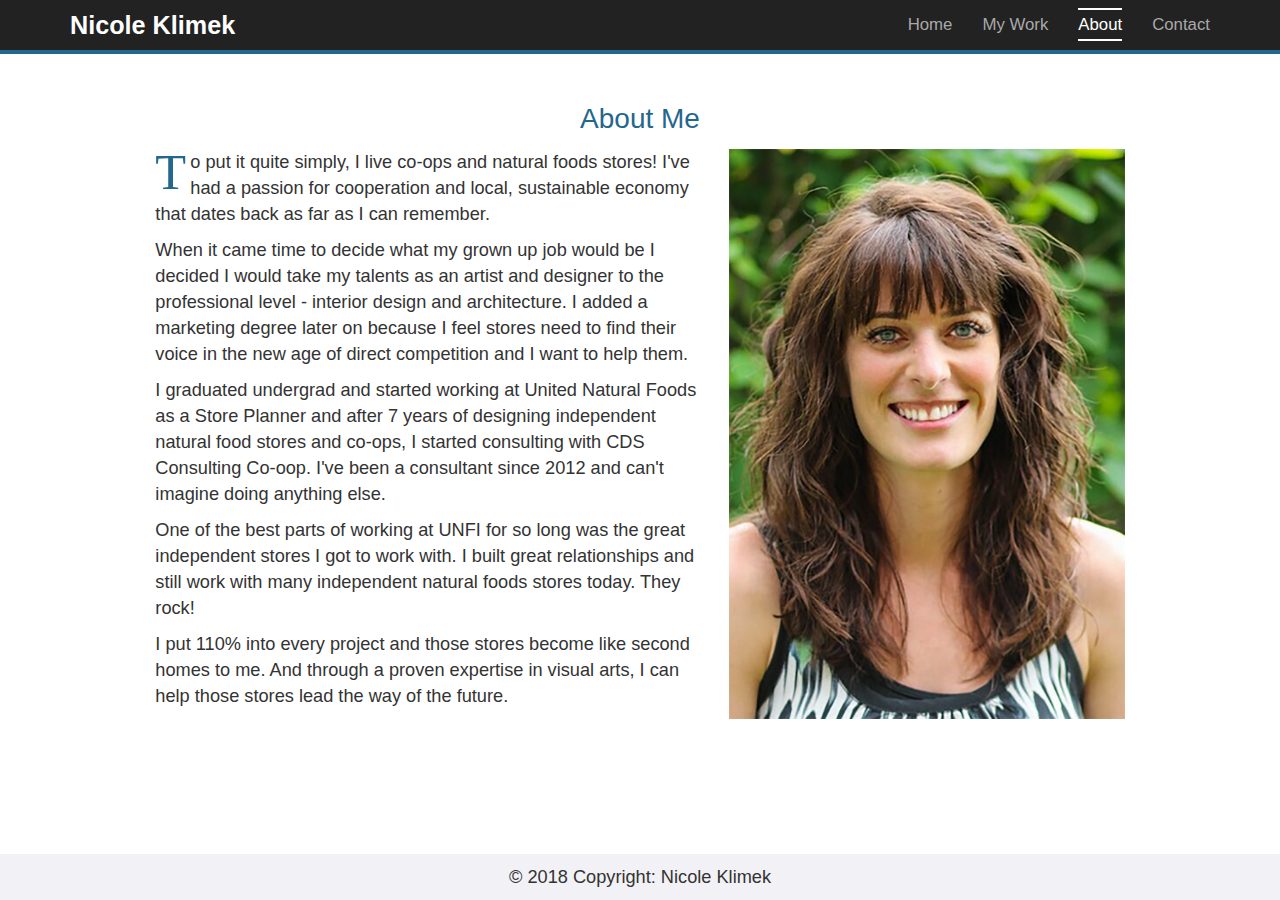
<file: about.html>
<!DOCTYPE html>
<html lang="en">
	<head>
		<meta charset="UTF-8">
		<meta http-equiv="X-UA-Compatible" content="IE=edge">
		<meta name="viewport" content="width = device-width, intial-scale = 1" >
		<title>Nicole Klimek - Home</title>

		<link rel="icon" type="image/x-icon" href="favicon.ico">

		<link href="https://maxcdn.bootstrapcdn.com/bootstrap/3.3.7/css/bootstrap.min.css" rel="stylesheet" integrity="sha384-BVYiiSIFeK1dGmJRAkycuHAHRg32OmUcww7on3RYdg4Va+PmSTsz/K68vbdEjh4u" crossorigin="anonymous">
		<link rel="stylesheet" href="font-awesome-4.7.0/css/font-awesome.min.css">
		<link rel="stylesheet" type="text/css" href="newAbout.css" />
		<script src="https://ajax.googleapis.com/ajax/libs/jquery/3.2.1/jquery.min.js"></script>
		<script>
			$(document).ready(function(){
				
				imageResize();
				$(window).resize(function(){
					imageResize();
				});
			});

			var imageResize = function(){
				var adjustedHeight = $("#about-containing-text").height();
				$("#about-desktop-image").css('height', adjustedHeight);
			}
		</script>
	</head>

	<body id="bootstrap-overrides" class="about">
		<nav class="navbar navbar-inverse navbar-fixed-top">
			<div class="container">
				<div class="navbar-header">
					<button type="button" class="navbar-toggle" data-toggle="collapse" data-target="#myNavbar">
				        <span class="icon-bar"></span>
				        <span class="icon-bar"></span>
				        <span class="icon-bar"></span> 
				    </button>
					<a class="navbar-brand" id="branding" href="index.html">Nicole Klimek</a>
				</div>
				<div class="collapse navbar-collapse" id="myNavbar">
					<ul class="nav navbar-nav navbar-right">
						<li><a href="index.html"><span class="nav-text-area">Home</span></a></li>
						<li><a href="work.html"><span class="nav-text-area">My Work</span></a></li>			
						<li><a href="about.html"><span class="nav-text-area nav-active">About</span></a></li>
						<li><a href="contact.html"><span class="nav-text-area">Contact</span></a></li>
					</ul>
				</div>
			</div>
		</nav>


		<div class="container">
			<h2 class="blue-heading text-center body-top-margin">About Me</h2>
			<div class="text-center">
				<img id="about-mobile-image" class="nicole-about-image" src="Nicole.png" />
				<div id="about-containing-text">
					<p><span class="first-letter">T</span>o put it quite simply, I <span class="bolded">live</span> co-ops and natural foods stores! I've had a passion for cooperation and local, sustainable economy that dates back as far as I can remember.</p>

					<p>When it came time to decide what my grown up job would be I decided I would take my talents as an artist and designer to the professional level - interior design and architecture. I added a marketing degree later on because I feel stores need to find their voice in the new age of direct competition and I want to help them.</p>

					<p>I graduated undergrad and started working at United Natural Foods as a Store Planner and after 7 years of designing independent natural food stores and co-ops, I started consulting with CDS Consulting Co-oop. I've been a consultant since 2012 and can't imagine doing anything else.</p>

					<p>One of the best parts of working at UNFI for so long was the great independent stores I got to work with. I built great relationships and still work with many independent natural foods stores today. They rock!</p>

					<p>I put 110% into every project and those stores become like second homes to me. And through a proven expertise in visual arts, I can help those stores lead the way of the future. </p>
				</div>
				<img id="about-desktop-image" class="nicole-about-image" src="Nicole.png" />
			</div>
		</div>


		<footer class="viewport-footer">
			<p>&copy; 2018 Copyright: Nicole Klimek</p>
		</footer>

		<script src="https://ajax.googleapis.com/ajax/libs/jquery/2.1.3/jquery.min.js"></script>
		<script src="https://maxcdn.bootstrapcdn.com/bootstrap/3.3.5/js/bootstrap.min.js"></script>
	</body>
</html>
</file>
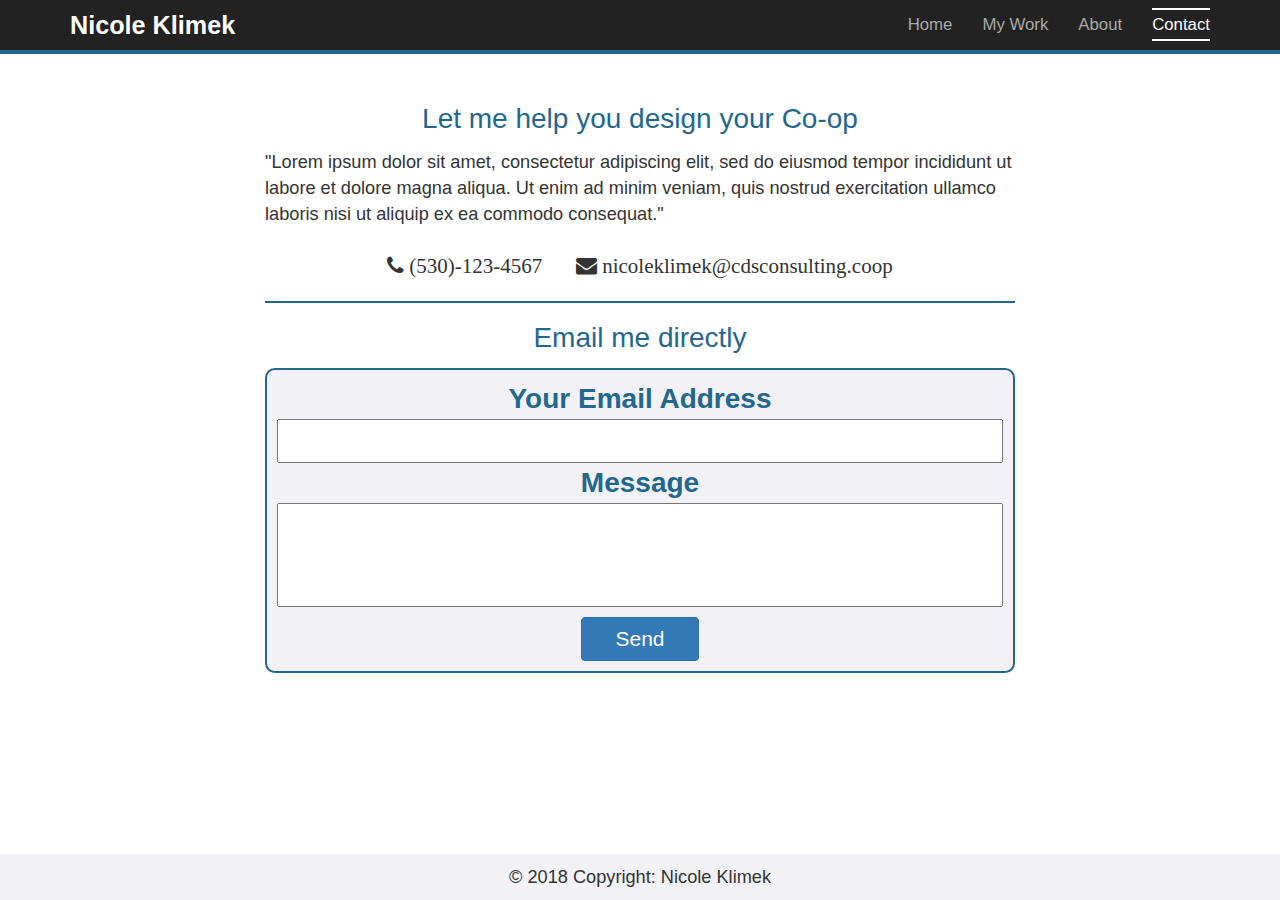
<file: contact.html>
<!DOCTYPE html>
<html lang="en">
	<head>
		<meta charset="UTF-8">
		<meta http-equiv="X-UA-Compatible" content="IE=edge">
		<meta name="viewport" content="width = device-width, intial-scale = 1" >
		<title>Nicole Klimek - Home</title>

		<link rel="icon" type="image/x-icon" href="favicon.ico">

		<link href="https://maxcdn.bootstrapcdn.com/bootstrap/3.3.7/css/bootstrap.min.css" rel="stylesheet" integrity="sha384-BVYiiSIFeK1dGmJRAkycuHAHRg32OmUcww7on3RYdg4Va+PmSTsz/K68vbdEjh4u" crossorigin="anonymous">
		<link rel="stylesheet" href="font-awesome-4.7.0/css/font-awesome.min.css">
		<link rel="stylesheet" type="text/css" href="newContact.css" />
	</head>

	<body id="bootstrap-overrides" class="contact">
		<nav class="navbar navbar-inverse navbar-fixed-top">
			<div class="container">
				<div class="navbar-header">
					<button type="button" class="navbar-toggle" data-toggle="collapse" data-target="#myNavbar">
				        <span class="icon-bar"></span>
				        <span class="icon-bar"></span>
				        <span class="icon-bar"></span> 
				    </button>
					<a class="navbar-brand" id="branding" href="index.html">Nicole Klimek</a>
				</div>
				<div class="collapse navbar-collapse" id="myNavbar">
					<ul class="nav navbar-nav navbar-right">
						<li><a href="index.html"><span class="nav-text-area">Home</span></a></li>
						<li><a href="work.html"><span class="nav-text-area">My Work</span></a></li>			
						<li><a href="about.html"><span class="nav-text-area">About</span></a></li>
						<li><a href="contact.html"><span class="nav-text-area nav-active">Contact</span></a></li>
					</ul>
				</div>
			</div>
		</nav>

		<div class="container">
			<h2 id="contact-mobile-header" class="blue-heading text-center body-top-margin">Let me help you<br />design your Co-op</h2>
			<h2 id="contact-desktop-header" class="blue-heading text-center body-top-margin">Let me help you design your Co-op</h2>
			<div class="row">
				<span class="spacer col-xs-0 col-sm-1 col-lg-2"></span>
				<p class="col-xs-12 col-sm-10 col-lg-8">"Lorem ipsum dolor sit amet, consectetur adipiscing elit, sed do eiusmod tempor incididunt ut labore et dolore magna aliqua. Ut enim ad minim veniam, quis nostrud exercitation ullamco laboris nisi ut aliquip ex ea commodo consequat."</p>
				<span class="spacer col-xs-0 col-sm-1 col-lg-2"></span>
			</div>
			<div class="row">
				<span class="spacer col-xs-0 col-sm-1 col-lg-2"></span>
				<div class="col-xs-12 col-sm-10 col-lg-8">
					<div class="contact-info text-center">
						<i class="fa fa-phone" aria-hidden="true"><span> (530)-123-4567</span></i>
						<i class="fa fa-envelope" aria-hidden="true"><span> nicoleklimek@cdsconsulting.coop</span></i>
					</div>
					<hr class="blue-hr">
					<h2 class="blue-heading text-center">Email me directly</h2>
					<form class="gray-card text-center">
						<div>
							<label class="blue-heading" for="email-form">Your Email Address</label>
							<input type="text" id="email-form" />
						</div>
						<div>
							<label class="blue-heading" for="email-message">Message</label>
							<textarea name="email-message" id="email-message" rows="4"></textarea>
						</div>
						<a href="#" class="btn btn-primary"><p>Send</p></a>
					</form>
				</div>
				<span class="spacer col-xs-0 col-sm-1 col-lg-2"></span>
			</div>
		</div>

		<footer class="viewport-footer">
			<p>&copy; 2018 Copyright: Nicole Klimek</p>
		</footer>

		<script src="https://ajax.googleapis.com/ajax/libs/jquery/2.1.3/jquery.min.js"></script>
		<script src="https://maxcdn.bootstrapcdn.com/bootstrap/3.3.5/js/bootstrap.min.js"></script>
	</body>
</html>
</file>
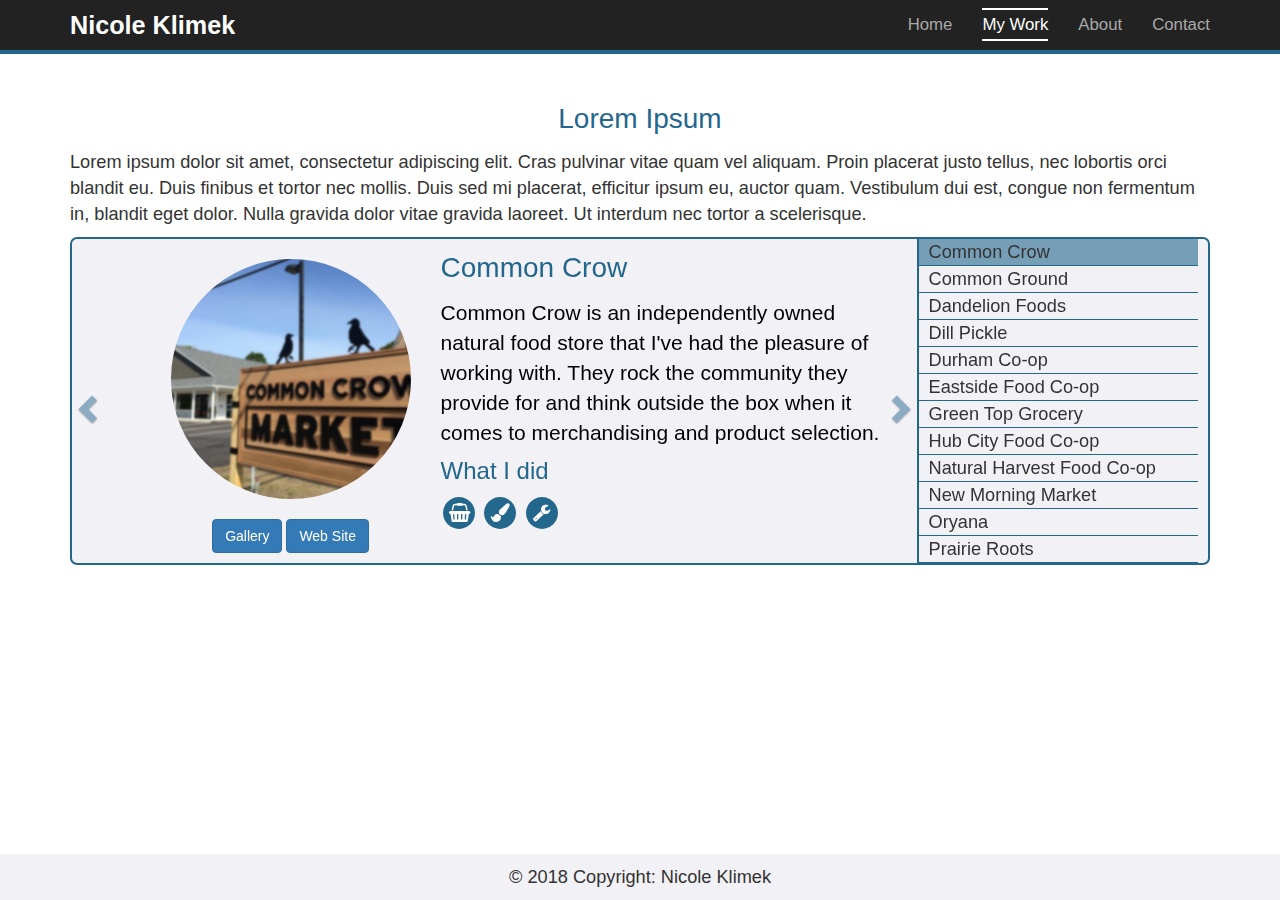
<file: work.html>
<!DOCTYPE html>
<html lang="en">
	<head>
		<meta charset="UTF-8">
		<meta http-equiv="X-UA-Compatible" content="IE=edge">
		<meta name="viewport" content="width = device-width, intial-scale = 1" >
		<title>Nicole Klimek - Home</title>

		<link rel="icon" type="image/x-icon" href="favicon.ico">

		<link href="https://maxcdn.bootstrapcdn.com/bootstrap/3.3.7/css/bootstrap.min.css" rel="stylesheet" integrity="sha384-BVYiiSIFeK1dGmJRAkycuHAHRg32OmUcww7on3RYdg4Va+PmSTsz/K68vbdEjh4u" crossorigin="anonymous">
		<link rel="stylesheet" href="font-awesome-4.7.0/css/font-awesome.min.css">
		<link rel="stylesheet" type="text/css" href="newWork.css" />
		<script src="https://ajax.googleapis.com/ajax/libs/jquery/3.2.1/jquery.min.js"></script>
		<script>
			$(document).ready(function(){
				setupCarouselSize();
				$(window).resize(function(){
					setupCarouselSize();
				});
				$('.fa-stack').on('click', function() {
					if( $(this).next().css('display') == 'none'){
						$(this).siblings('.tag-text').hide(200);
						$(this).next().show(200);
					}else{
						$(this).next().hide(200);
					}
				});

				$('.carousel-control').on('click', function() {
					$('.tag-text').hide();
					if($(this).hasClass("left")){
						if($("#myCarousel .active").is(":first-child"))
							var newHeight = $("#myCarousel .active").siblings().last(".item").first().height();
						else
							var newHeight = $("#myCarousel .active").prev(".item").first().height();
            			$("#myCarousel").animate({height: newHeight+5},600,function(){});
					}else{
						if($("#myCarousel .active").is(":last-child"))
							var newHeight = $("#myCarousel .active").siblings().first(".item").first().height();
						else
							var newHeight = $("#myCarousel .active").next(".item").first().height();
	            		$("#myCarousel").animate({height: newHeight+5},600,function(){});
					}
				});

				$('#my-carousel-indicator li').on('click', function(){
					$(this).siblings(".my-active").removeClass("my-active");
					$(this).addClass("my-active");
					var indexOfClicked = $(this).index();
				    var newHeight = $(".item:eq(" + indexOfClicked + ")").height();
				    $("#myCarousel").animate({height: newHeight+5},600,function(){});
				});

				$("#carousel-nav-toggle").on('click', function(){
					$(this).parent().toggleClass("carousel-nav-shift");
				});
				$("#my-carousel-indicator").on('click', function(){
					setTimeout(function(){
						$("#my-carousel-indicator").parent().toggleClass("carousel-nav-shift");
					}, 600);
				});
				
			});
			function setupCarouselSize(){
				$("#myCarousel").height($(".active").height() +5);
			}
		</script>
	</head>

	<body id="bootstrap-overrides" class="work">
		<nav class="navbar navbar-inverse navbar-fixed-top">
			<div class="container">
				<div class="navbar-header">
					<button type="button" class="navbar-toggle" data-toggle="collapse" data-target="#myNavbar">
				        <span class="icon-bar"></span>
				        <span class="icon-bar"></span>
				        <span class="icon-bar"></span> 
				    </button>
					<a class="navbar-brand" id="branding" href="index.html">Nicole Klimek</a>
				</div>
				<div class="collapse navbar-collapse" id="myNavbar">
					<ul class="nav navbar-nav navbar-right">
						<li><a href="index.html"><span class="nav-text-area">Home</span></a></li>
						<li><a href="work.html"><span class="nav-text-area nav-active">My Work</span></a></li>			
						<li><a href="about.html"><span class="nav-text-area">About</span></a></li>
						<li><a href="contact.html"><span class="nav-text-area">Contact</span></a></li>
					</ul>
				</div>
			</div>
		</nav>

		<div class="container">

			<h2 class="blue-heading text-center body-top-margin">Lorem Ipsum</h2>
			<p>Lorem ipsum dolor sit amet, consectetur adipiscing elit. Cras pulvinar vitae quam vel aliquam. Proin placerat justo tellus, nec lobortis orci blandit eu. Duis finibus et tortor nec mollis. Duis sed mi placerat, efficitur ipsum eu, auctor quam. Vestibulum dui est, congue non fermentum in, blandit eget dolor. Nulla gravida dolor vitae gravida laoreet. Ut interdum nec tortor a scelerisque.</p>
			<div id="myCarousel" class="carousel slide gray-card row" data-ride="carousel" data-interval="false">


				<div class="col-xs-12 col-md-9 carousel-main">
				<!-- Wrapper for slides -->
				<div class="carousel-inner">

					<div class="item active">
						<div class="row">
							<div class="col-xs-12 col-sm-7 col-md-push-5 test-class">
								<h2 class="blue-heading">Common Crow</h2>

								<p class="side-text">
									Common Crow is an independently owned natural food store that I've had the pleasure of working with. They rock the community they  provide for and think outside the box when it comes to merchandising and product selection.
								</p>

								<div class="definition-icon-group">
									<h3 >What I did</h3>
									<span class="fa-stack fa-lg" title="Store Design">
										<i class="fa fa-circle fa-stack-2x"></i>
										<i class="fa fa-shopping-basket fa-stack-1x fa-inverse"></i>
									</span>
									<span class="tag-text">Store Design</span>
									
									<span class="fa-stack fa-lg" title="Interior Design">
										<i class="fa fa-circle fa-stack-2x"></i>
										<i class="fa fa-paint-brush fa-stack-1x fa-inverse"></i>
									</span>
									<span class="tag-text">Interior Design</span>

									<span class="fa-stack fa-lg" title="Equipment">
										<i class="fa fa-circle fa-stack-2x"></i>
										<i class="fa fa-wrench fa-stack-1x fa-inverse"></i>
									</span>
									<span class="tag-text">Equipment</span>
								</div>
								<div class="visible-xs mobile-info-buttons">
									<div class="col-xs-6">
										<button class="btn btn-primary btn-block" type="button" data-toggle="modal" data-target="#commonCrowModal">Gallery</button>
									</div>
									<div class="col-xs-6">
										<button class="btn btn-primary btn-block">Web Site</button>
									</div>
								</div>

							</div>	
							<div class="hidden-xs col-sm-5 col-md-pull-7">
								<div class="portfolio-info text-center">
									<img src="WorkPics/CommonCrow/CommonCrow.jpg" alt="Common Crow">
									<button class="btn btn-primary" type="button" data-toggle="modal" data-target="#commonCrowModal">Gallery</button>
									<button class="btn btn-primary">Web Site</button>
								</div>
							</div>						
						</div>
					</div>

					<div class="item">
						<div class="row">
							<div class="col-xs-12 col-sm-7 col-md-push-5 test-class">
								<h2 class="blue-heading">Common Ground</h2>
								<p class="side-text">
									I've worked with CGFC for years and they continue to project a spectacular brand identity and create innovative solutions to keep their shoppers engaged.
								</p>

								<div class="definition-icon-group">
									<h3>What I did</h3>
									<span class="fa-stack fa-lg" title="Store Design">
										<i class="fa fa-circle fa-stack-2x"></i>
										<i class="fa fa-shopping-basket fa-stack-1x fa-inverse"></i>
									</span>
									<span class="tag-text">Store Design</span>

									<span class="fa-stack fa-lg" title="Interior Design">
										<i class="fa fa-circle fa-stack-2x"></i>
										<i class="fa fa-paint-brush fa-stack-1x fa-inverse"></i>
									</span>
									<span class="tag-text">Interior Design</span>
									
									<span class="fa-stack fa-lg" title="Marketing">
										<i class="fa fa-circle fa-stack-2x"></i>
										<i class="fa fa-pie-chart fa-stack-1x fa-inverse"></i>
									</span>
									<span class="tag-text">Marketing</span>
								</div>
								<div class="visible-xs mobile-info-buttons">
									<div class="col-xs-6">
										<button class="btn btn-primary btn-block" type="button" data-toggle="modal" data-target="#commonCrowModal">Gallery</button>
									</div>
									<div class="col-xs-6">
										<button class="btn btn-primary btn-block">Web Site</button>
									</div>
								</div>
							</div>
							<div class="hidden-xs col-sm-5 col-md-pull-7">
								<div class="portfolio-info text-center">
									<img src="WorkPics/CommonGround/CommonGround.jpg" alt="Common Ground">
									<button class="btn btn-primary" type="button" data-toggle="modal" data-target="#commonGroundModal">Gallery</button>
									<button class="btn btn-primary">Web Site</button>
								</div>
							</div>							
						</div>		
					</div>

					<div class="item">	
						<div class="row">
							<div class="col-xs-12 col-sm-7 col-md-push-5 test-class">
								<h2 class="blue-heading">Dandelion Foods</h2>
								<p class="side-text">
									This co-op does an amazing job of bringing service, food and education to their Almonte community. They continue to grow and I'm so happy to shop there any time I'm in the area!
								</p>
								<div class="definition-icon-group">
									<h3>What I did</h3>
									<span class="fa-stack fa-lg" title="Store Design">
										<i class="fa fa-circle fa-stack-2x"></i>
										<i class="fa fa-shopping-basket fa-stack-1x fa-inverse"></i>
									</span>
									<span class="tag-text">Store Design</span>

									<span class="fa-stack fa-lg" title="Equipment">
										<i class="fa fa-circle fa-stack-2x"></i>
										<i class="fa fa-wrench fa-stack-1x fa-inverse"></i>
									</span>
									<span class="tag-text">Equipment</span>
								</div>
								<div class="visible-xs mobile-info-buttons">
									<div class="col-xs-6">
										<button class="btn btn-primary btn-block" type="button" data-toggle="modal" data-target="#commonCrowModal">Gallery</button>
									</div>
									<div class="col-xs-6">
										<button class="btn btn-primary btn-block">Web Site</button>
									</div>
								</div>
							</div>
							<div class="hidden-xs col-sm-5 col-md-pull-7">
								<div class="portfolio-info text-center">
									<img src="WorkPics/Dandelion/Dandelion.jpg" alt="Common Ground" />
									<button class="btn btn-primary" type="button" data-toggle="modal" data-target="#dandelionModal">Gallery</button>
									<button class="btn btn-primary">Web Site</button>
								</div>	
							</div>							
						</div>
					</div>
				</div>

				<!-- Left and right controls -->
				<a class="left carousel-control" href="#myCarousel" data-slide="prev">
				  <span class="glyphicon glyphicon-chevron-left"></span>
				  <span class="sr-only">Previous</span>
				</a>
				<a class="right carousel-control" href="#myCarousel" data-slide="next">
				  <span class="glyphicon glyphicon-chevron-right"></span>
				  <span class="sr-only">Next</span>
				</a>
				</div>
				<!-- Indicators -->

				<div class="col-xs-0 col-md-3 carousel-nav">
					<div class="carousel-nav-expand" id="carousel-nav-toggle">
						<i class="fa fa-bars" aria-hidden="true"></i>
					</div>										
					<ul id="my-carousel-indicator">
						<li data-target="#myCarousel" data-slide-to="0" class="my-active">Common Crow</li>
						<li data-target="#myCarousel" data-slide-to="1">Common Ground</li>
						<li data-target="#myCarousel" data-slide-to="2">Dandelion Foods</li>
						<li>Dill Pickle</li>
						<li>Durham Co-op</li>
						<li>Eastside Food Co-op</li>
						<li>Green Top Grocery</li>
						<li>Hub City Food Co-op</li>
						<li>Natural Harvest Food Co-op</li>
						<li>New Morning Market</li>
						<li>Oryana</li>
						<li>Prairie Roots</li>
						<li>Portland Food</li>
						<li>Renaissance Community Co-op</li>
						<li>Seward Food Co-op</li>
						<li>Spiral Food Co-op</li>
						<li>The Sugar Beet</li>
						<li>Tidal Creek</li>
						<li>Turnip Truck</li>
						<li>Wild Oats Marketplace</li>
					</ul>
				</div>
			</div>

			<div class="modal fade" id="commonCrowModal" role="dialog">
			    <div class="modal-dialog ">
			      <div class="modal-content">
			        <div class="modal-header">
			          <button type="button" class="close" data-dismiss="modal">&times;</button>
			          <h4 class="modal-title">Common Crow Gallery</h4>
			        </div>
			        <div class="modal-body">
			        	<ul>
			        		<li><img src="WorkPics/CommonCrow/CommonCrow1.jpg" /></li>
			        		<li><img src="WorkPics/CommonCrow/CommonCrow2.jpg" /></li>
			        	</ul>
			        </div>
			      </div>
			    </div>
			</div>
			<div class="modal fade" id="commonGroundModal" role="dialog">
			    <div class="modal-dialog modal-lg">
			      <div class="modal-content">
			        <div class="modal-header">
			          <button type="button" class="close" data-dismiss="modal">&times;</button>
			          <h4 class="modal-title">Common Ground Gallery</h4>
			        </div>
			        <div class="modal-body">
			        	<ul>
				        	<li><img src="WorkPics/CommonGround/CommonGround1.jpg" /></li>
				        	<li><img src="WorkPics/CommonGround/CommonGround2.jpg" /></li>
				        	<li><img src="WorkPics/CommonGround/CommonGround3.png" /></li>
			        	</ul>
			        </div>
			      </div>
			    </div>
			</div>
			<div class="modal fade" id="dandelionModal" role="dialog">
			    <div class="modal-dialog modal-lg">
			      <div class="modal-content">
			        <div class="modal-header">
			          <button type="button" class="close" data-dismiss="modal">&times;</button>
			          <h4 class="modal-title">Dandelion Gallery</h4>
			        </div>
			        <div class="modal-body">
			        	<ul>
				        	<li><img src="WorkPics/Dandelion/Dandelion1.png" /></li>
				        	<li><img src="WorkPics/Dandelion/Dandelion2.png" /></li>
				        	<li><img src="WorkPics/Dandelion/Dandelion3.png" /></li>
			        	</ul>
			        </div>
			      </div>
			    </div>
			</div>
		</div>

		<footer class="viewport-footer">
			<p>&copy; 2018 Copyright: Nicole Klimek</p>
		</footer>

		<script src="https://ajax.googleapis.com/ajax/libs/jquery/2.1.3/jquery.min.js"></script>
		<script src="https://maxcdn.bootstrapcdn.com/bootstrap/3.3.5/js/bootstrap.min.js"></script>
	</body>
</html>
</file>
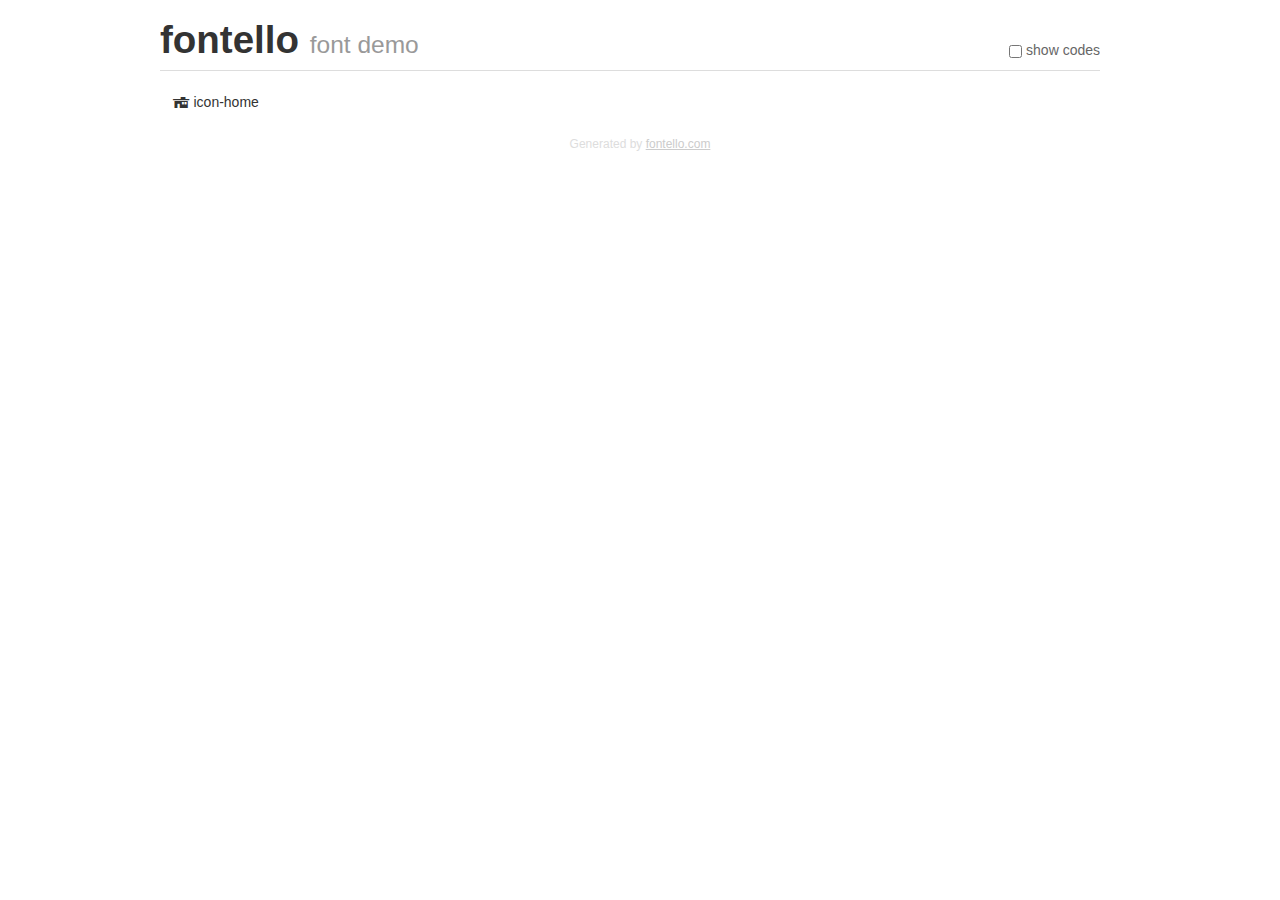
<file: Icons/fontello-62d28c7c/fontello-62d28c7c/demo.html>
<!DOCTYPE html>
<html>
  <head><!--[if lt IE 9]><script language="javascript" type="text/javascript" src="//html5shim.googlecode.com/svn/trunk/html5.js"></script><![endif]-->
    <meta charset="UTF-8"><style>/*
 * Bootstrap v2.2.1
 *
 * Copyright 2012 Twitter, Inc
 * Licensed under the Apache License v2.0
 * http://www.apache.org/licenses/LICENSE-2.0
 *
 * Designed and built with all the love in the world @twitter by @mdo and @fat.
 */
.clearfix {
  *zoom: 1;
}
.clearfix:before,
.clearfix:after {
  display: table;
  content: "";
  line-height: 0;
}
.clearfix:after {
  clear: both;
}
html {
  font-size: 100%;
  -webkit-text-size-adjust: 100%;
  -ms-text-size-adjust: 100%;
}
a:focus {
  outline: thin dotted #333;
  outline: 5px auto -webkit-focus-ring-color;
  outline-offset: -2px;
}
a:hover,
a:active {
  outline: 0;
}
button,
input,
select,
textarea {
  margin: 0;
  font-size: 100%;
  vertical-align: middle;
}
button,
input {
  *overflow: visible;
  line-height: normal;
}
button::-moz-focus-inner,
input::-moz-focus-inner {
  padding: 0;
  border: 0;
}
body {
  margin: 0;
  font-family: "Helvetica Neue", Helvetica, Arial, sans-serif;
  font-size: 14px;
  line-height: 20px;
  color: #333;
  background-color: #fff;
}
a {
  color: #08c;
  text-decoration: none;
}
a:hover {
  color: #005580;
  text-decoration: underline;
}
.row {
  margin-left: -20px;
  *zoom: 1;
}
.row:before,
.row:after {
  display: table;
  content: "";
  line-height: 0;
}
.row:after {
  clear: both;
}
[class*="span"] {
  float: left;
  min-height: 1px;
  margin-left: 20px;
}
.container,
.navbar-static-top .container,
.navbar-fixed-top .container,
.navbar-fixed-bottom .container {
  width: 940px;
}
.span12 {
  width: 940px;
}
.span11 {
  width: 860px;
}
.span10 {
  width: 780px;
}
.span9 {
  width: 700px;
}
.span8 {
  width: 620px;
}
.span7 {
  width: 540px;
}
.span6 {
  width: 460px;
}
.span5 {
  width: 380px;
}
.span4 {
  width: 300px;
}
.span3 {
  width: 220px;
}
.span2 {
  width: 140px;
}
.span1 {
  width: 60px;
}
[class*="span"].pull-right,
.row-fluid [class*="span"].pull-right {
  float: right;
}
.container {
  margin-right: auto;
  margin-left: auto;
  *zoom: 1;
}
.container:before,
.container:after {
  display: table;
  content: "";
  line-height: 0;
}
.container:after {
  clear: both;
}
p {
  margin: 0 0 10px;
}
.lead {
  margin-bottom: 20px;
  font-size: 21px;
  font-weight: 200;
  line-height: 30px;
}
small {
  font-size: 85%;
}
h1 {
  margin: 10px 0;
  font-family: inherit;
  font-weight: bold;
  line-height: 20px;
  color: inherit;
  text-rendering: optimizelegibility;
}
h1 small {
  font-weight: normal;
  line-height: 1;
  color: #999;
}
h1 {
  line-height: 40px;
}
h1 {
  font-size: 38.5px;
}
h1 small {
  font-size: 24.5px;
}
body {
  margin-top: 90px;
}
.header {
  position: fixed;
  top: 0;
  left: 50%;
  margin-left: -480px;
  background-color: #fff;
  border-bottom: 1px solid #ddd;
  padding-top: 10px;
  z-index: 10;
}
.footer {
  color: #ddd;
  font-size: 12px;
  text-align: center;
  margin-top: 20px;
}
.footer a {
  color: #ccc;
  text-decoration: underline;
}
.the-icons {
  font-size: 14px;
  line-height: 24px;
}
.switch {
  position: absolute;
  right: 0;
  bottom: 10px;
  color: #666;
}
.switch input {
  margin-right: 0.3em;
}
.codesOn .i-name {
  display: none;
}
.codesOn .i-code {
  display: inline;
}
.i-code {
  display: none;
}
@font-face {
      font-family: 'fontello';
      src: url('./font/fontello.eot?2765531');
      src: url('./font/fontello.eot?2765531#iefix') format('embedded-opentype'),
           url('./font/fontello.woff?2765531') format('woff'),
           url('./font/fontello.ttf?2765531') format('truetype'),
           url('./font/fontello.svg?2765531#fontello') format('svg');
      font-weight: normal;
      font-style: normal;
    }
     
     
    .demo-icon
    {
      font-family: "fontello";
      font-style: normal;
      font-weight: normal;
      speak: none;
     
      display: inline-block;
      text-decoration: inherit;
      width: 1em;
      margin-right: .2em;
      text-align: center;
      /* opacity: .8; */
     
      /* For safety - reset parent styles, that can break glyph codes*/
      font-variant: normal;
      text-transform: none;
     
      /* fix buttons height, for twitter bootstrap */
      line-height: 1em;
     
      /* Animation center compensation - margins should be symmetric */
      /* remove if not needed */
      margin-left: .2em;
     
      /* You can be more comfortable with increased icons size */
      /* font-size: 120%; */
     
      /* Font smoothing. That was taken from TWBS */
      -webkit-font-smoothing: antialiased;
      -moz-osx-font-smoothing: grayscale;
     
      /* Uncomment for 3D effect */
      /* text-shadow: 1px 1px 1px rgba(127, 127, 127, 0.3); */
    }
     </style>
    <link rel="stylesheet" href="css/animation.css"><!--[if IE 7]><link rel="stylesheet" href="css/fontello-ie7.css"><![endif]-->
    <script>
      function toggleCodes(on) {
        var obj = document.getElementById('icons');
      
        if (on) {
          obj.className += ' codesOn';
        } else {
          obj.className = obj.className.replace(' codesOn', '');
        }
      }
      
    </script>
  </head>
  <body>
    <div class="container header">
      <h1>
        fontello
         <small>font demo</small>
      </h1>
      <label class="switch">
        <input type="checkbox" onclick="toggleCodes(this.checked)">show codes
      </label>
    </div>
    <div id="icons" class="container">
      <div class="row">
        <div title="Code: 0xe801" class="the-icons span3"><i class="demo-icon icon-home">&#xe801;</i> <span class="i-name">icon-home</span><span class="i-code">0xe801</span></div>
      </div>
    </div>
    <div class="container footer">Generated by <a href="http://fontello.com">fontello.com</a></div>
  </body>
</html>
</file>
<file: NicoleStyles.css>
/* added for index experiment */
/* Styles for Navbar */
.navbar-inverse{
	border-radius:0;
}
#branding{
	color:white;
	font-weight: bold;
	font-size: 180%;
    -o-transition:.25s;
    -ms-transition:.25s;
    -moz-transition:.25s;
    -webkit-transition:.25s;
    transition:.25s;
}
#branding:hover{
	color:#A9A9A9;
}
#bootstrap-overrides .navbar  li a{
	color:#A9A9A9;
	font-size: 120%
}
.nav-text-area{
	padding:5px 0;
}
#bootstrap-overrides a:hover .nav-text-area{
	border-top:2px solid #d8d8d8;
	border-bottom:2px solid #d8d8d8;
	color:#d8d8d8;
}
#bootstrap-overrides .nav-active{
	border-top:2px solid white;
	border-bottom:2px solid white;
	color:white;
}

/* Styles for page header */

.about-header{
	background: url("grapes.jpg") center center no-repeat;
}
.contact-header{
	background: url("contact.jpg") center center no-repeat;
}
.work-header{
	background: url("work.jpg") center center no-repeat;	
}
.page-header{
	margin-top:50px;
	width:100%;
	background-size: cover;
	text-align: center;
	padding:0;
}
.page-header h1{
	text-align: center;
	font-size: 500%;
	color:white;
}
.page-header h2{
	text-align:center;
	color:white;
	font-size:150%;
	padding:0;
}

/* body styles */

body{
	min-height: 100%;
	position:relative;
}

body, html { 
    height: 100%;
    margin: 0;
}
#bootstrap-overrides .home-landing-image{
	/* The image used */
    background-image: url("mainbg.jpg");

    /* Full height */
    height: 100%; 

    /* Center and scale the image nicely */
    background-position: center;
    background-repeat: no-repeat;
    background-size: cover;
}
.opacity-layer{
		background-color:rgba(0,0,0,.3);
    	height:100%;
}


.blue-heading{
	color:rgb(36, 103, 141);
	font-size: 300%;
}
.green-heading{
	color:rgb(80, 141, 36);
	font-size: 300%;
}
.home h2, .home h3{
	margin-top:0;
}
.contact h2{
	text-align: center;
}
.home .container .row, 
.about .container .row,
.about h2{
	margin-top:35px;
}
p{
	font-size: 150%;
}
#layout-img-1{
	display:none;
}
.first-letter{
	color:rgb(36, 103, 141);
	font-size: 300%;
	float:left;
	margin-top:0;
	line-height: 95%;
	padding-right:5px;
	font-family: Georgia;
}
.bolded{
	font-weight:bold;
}
.about hr, .contact hr{
	border-top: 2px solid rgb(36, 103, 141);
}
.gray-card{
	border:2px solid rgb(36, 103, 141);
	border-radius: 10px;
	padding:10px;
	background:#f2f1f6;
	margin:10px 0;
}
footer{
	text-align: center;
	padding:15px 0;
	background:#f2f1f6;
	width:100%;
}

/* Contact page styles */

input, label, textarea{
	display: block;
}
label{
	font-size: 200%;
	color:rgb(36, 103, 141);
}
input{
	width:100%;
	font-size: 200%;
	padding:3px 5px;
}
textarea{
	width:100%;
	font-size: 150%;
	resize:none;
}
form a p{
	margin:0 25px;
	font-size: 200%;
}
form a{
	margin:10px 0;
}
form{
	text-align: center;
}
.contact-info{
	font-size: 180%;
	text-align: center;
	padding:5px 0;
}
.contact-info i{
	padding:0 10px;
}
i span{
	font-family: Helvetica;
}

/* Work page Styles */

#bootstrap-overrides .carousel-control{
	background-image: none;
}

#myCarousel h2{
	text-align: center;
}
#bootstrap-overrides #myCarousel img{
	border-radius: 50%;
	object-fit: cover;
	height:300px;
	width:300px;
	padding: 0;
	float:right;
	margin:20px 0;
}

#myCarousel h2{
	float:left;
}
#myCarousel .item .side-text{
	clear:left;
	color:black;
	margin-right:5%;
	font-size: 150%;
	margin-bottom:0;
}

#myCarousel{
	margin:0px 0%;
}
.carousel-control,
.carousel-control:focus{
	color:rgb(36, 103, 141);
}
.carousel-control{
	width:3%;
}
.carousel-control:hover{
	color:rgb(36, 103, 141);
}
.carousel-indicators{
	bottom:0px;
}
.carousel-indicators li{
	border:1px solid rgb(36, 103, 141);
}
#bootstrap-overrides .carousel-indicators .active{
	background-color: rgb(36, 103, 141);
	border:1px solid rgb(36, 103, 141);
}
.center{
	text-align: center;
}
#myCarousel h3{
	color:rgb(36, 103, 141);
	margin-top:10px;
	margin-bottom: 5px;
}
.fa-circle{
	color:rgb(36, 103, 141);
	transition: all 0.2s ease;
}

.work .fa-stack:hover .fa-circle{
	color:rgb(27, 77, 106);
}

#myCarousel .fa-stack{
	cursor:pointer;
}
.icon-container{
	height:37px;
	line-height: 37px;
	display:inline;
}
.tag-text{
	font-size: 150%;
	color:rgb(36, 103, 141);
	vertical-align: middle;
	line-height: normal;
	display:none;
}
.carousel-main{
	border-right:2px solid rgb(36, 103, 141);
}
div#myCarousel{
	padding:0 10px;
}
div.carousel-nav{
	padding:0;
	height:340px;
	overflow-y:scroll;
	overflow-x:hidden;
}
.carousel-nav li{
	font-size: 120%;
}
ul#my-carousel-indicator{
	padding:0;
	list-style: none;
	margin-bottom: 0;
}
#my-carousel-indicator li{
	font-size: 130%;
	border-top:1px solid rgb(36, 103, 141);
	padding-left:10px;
	cursor:pointer;
	width:262px;
	text-overflow: ellipsis;
	overflow: hidden;
	white-space: nowrap;
	-o-transition:.25s;
    -ms-transition:.25s;
    -moz-transition:.25s;
    -webkit-transition:.25s;
    transition:.25s;
}
#my-carousel-indicator li:first-of-type{
	border-top:none;
}
.carousel-main{
	padding: 0 10px;
}
#my-carousel-indicator li:hover{
	background-color: rgba(36, 103, 141, 0.6);
	padding-left: 7px;
}

/* Fixes white line problem on carousel */
#bootstrap-overrides #myCarousel .item{
	border:none;
}
button{
	float:right;
	margin:2px;
	height:33px;
	margin-right:25px;
	background-color: rgb(36, 103, 141);
	color:white;
	font-size: 120%;
	border:none;
	border-radius:4px;
	transition: all 0.2s ease;
}
button:hover{
	background-color:rgb(27, 77, 106);
}

.modal-title{
	text-align: center;
	font-size: 200%;
}
.modal-header{
	padding: 0;
}
.modal-body img{
	object-fit: cover;
	height:300px;
	width:300px;
}
.modal-body ul{
	text-align: center;
	position: relative;
	white-space: nowrap;
	padding:0px;
}
.modal-body li{
	display:inline-block;
	list-style: none;
}
.modal-body{
	width:898px;
	height:300px;
	padding:0 10px;
	overflow-x:scroll;
	overflow-y:hidden;
}
.modal-dialog{
	margin-top:15%;
}
.work h2{
	text-align:center;
}
.work-videos{
	text-align: center;
}
.work-videos h2, .work-certs h2{
	margin-top:5px;
}
.hide-element{
	display:none;
}
.cert-imgs img{
	height:150px;
	object-fit: contain;
}
.cert-imgs{
	text-align: center;
}
.seperator{
	border-bottom:2px solid rgb(36, 103, 141);
	margin:30px 15px;
}
.cert-imgs h2{
	display:inline;
	position: relative;
	top:22px;
	padding:0 5px;
	background-color: white;
}
.icon-card{
	box-sizing: border-box;
	display:inline-block;
	text-align: center;
}
.icon-card .fa-circle{
	color:rgb(36, 103, 141);
}
.icon-card h3{
	font-size: 180%;
	margin-bottom: 0;
}
.icon-card p{
	font-size: 120%;
}
#definitions{
	padding:50px 0 50px 0;
	background-color:#f2f1f6; 
}
.home-pic{
	object-fit: cover;
	width:250px;
}
.home h2{
	margin-top:20px;
}
.home-center{
	margin-top:30vh;
	background-color: rgba(0,0,0,.5)
}
#bootstrap-overrides .home-center{
	border-radius: 70px;
}
.home-center h2{
	color:white;
	margin-bottom: 20px;
}
.home-center p{
	font-size: 230%;
	color:white;
	padding:0 5% 2% 5%;
}
.home-landing-image h2{
	font-size: 450%;
	font-weight:bold;
	font-family: Garamond, Palatino;
}
.green-underline{
	border-bottom: 4px solid rgb(80, 141, 36);
}
.home-landing-image a{
	margin-top:5vh;
	font-size: 200%;
}
.home-landing-image i{
	color:white;
	font-size: 40px;
	position:absolute;
	left:0;
	right:0;
	bottom:0;
	padding-bottom:2vh;
	-o-transition:.25s;
    -ms-transition:.25s;
    -moz-transition:.25s;
    -webkit-transition:.25s;
    transition:.25s;
}
.home-landing-image i:hover{
	color:#A9A9A9;
	cursor:pointer;
}
#qualifications{
	padding:50px 0 50px 0;
}
#qualifications ul{
	list-style-type: none;
}
#qualifications li{
	font-size: 200%;
	margin-bottom:2vh;
}
#qualifications img{
	height:50px;
	width:50px;
	float:left;
	margin-right:5px;
}

@media only screen and (min-width: 992px){
	#layout-img-1{
		display:block;
	}
	#layout-img-2{
		display:none;
	}
}

@media only screen and (min-width: 768px){
	.header-text{
		padding:120px 10px;
	}

	.home .header-text{
		padding:89px 10px;
	}
	.about .header-text h1,
	.contact .header-text h1,
	.work .header-text h1{
		background:rgba(0,0,0,.6);
		display:inline;
		padding:5px 20px;
		border-radius: 50px;
	}
	.contact .container .row{
		margin-top:15px;
	}
}
@media only screen and (max-width: 767px){
	.home .header-text{
		padding:27px 10px;
	}
	.contact .header-text, .about .header-text{
		padding:65px 10px;
	}
	.about .header-text h1,
	.contact .header-text h1{
		background:rgba(0,0,0,.6);
		border-radius: 40px;
		display:inline;
		font-size:300%;
		padding:0 15px;
	}
	.page-header h1{
		font-size: 300%;
	}
	.page-header h2{
		font-size:120%;
	}
	.green-heading, .blue-heading{
		font-size: 200%;
	}
	.about .green-heading, .about .blue-heading{
		text-align: center;
	}
	p, .contact-info, input, textarea{
	font-size:120%;
	}
	.first-letter{
	font-size:265%;
	line-height: 105%;
	}
	.spacer{
		display:none;
	}
}
</file>
<file: newAbout.css>
/* Styles for Navbar */
.navbar-inverse{
	border-radius:0;
	border-bottom:4px solid rgb(36, 103, 141);
}
#branding{
	color:white;
	font-weight: bold;
	font-size: 180%;
    -o-transition:.25s;
    -ms-transition:.25s;
    -moz-transition:.25s;
    -webkit-transition:.25s;
    transition:.25s;
}
#branding:hover{
	color:#A9A9A9;
}
#bootstrap-overrides .navbar  li a{
	color:#A9A9A9;
	font-size: 120%
}
.nav-text-area{
	padding:5px 0;
}
#bootstrap-overrides a:hover .nav-text-area{
	border-top:2px solid #d8d8d8;
	border-bottom:2px solid #d8d8d8;
	color:#d8d8d8;
}
#bootstrap-overrides .nav-active{
	border-top:2px solid white;
	border-bottom:2px solid white;
	color:white;
}
body{
	margin-top:50px;
}
/* END Styles for Navbar */



/* Font size for REM */
html {
	font-size: 14px;
}
/* Large Screens */
@media only screen 
and (min-width:992px)
and (max-height:1299px){
	html {
		font-size: 16px;
	}
}
/* Ipad pro and XL screens */
@media only screen 
and (min-width:992px)
and (min-height:1300px){
	html {
		font-size: 20px;
	}
}
/* 1366x768 and mobile screens */
@media only screen 
and (max-width:1400px)
and (max-height:1050px){
	html {
		font-size: 14px;
	}
}
/* END Font size for REM */



/* Typography Styles */
.blue-heading{
	color:rgb(36, 103, 141);
	font-size: 2rem;
	margin-bottom: 1rem;
}
p{
	font-size: 1.3rem;
}
.first-letter{
	color:rgb(36, 103, 141);
	font-size: 3.6rem;
	float:left;
	margin-top:0;
	line-height: 3.4rem;
	padding-right:.3rem;
	font-family: Georgia;
}
.body-top-margin{
	margin-top:6vh;
}
/* END Typograpyh Styles */




/* Footer Styles */
footer{
	text-align: center;
	background:#f2f1f6;
	padding:10px 0;
}
footer p{
	margin-bottom: 0;
}
html{
	min-height:100%;
	position:relative;
}
body{
	margin-bottom: 55px;
}
.viewport-footer{
	position:absolute;
	right:0;
	bottom:0;
	left:0;
}
/* END Footer Styles */



/* About page Image Styles */

@media only screen and (min-width:1200px){
	.nicole-about-image{
		display:inline-block;
		width:auto;
		height:100%;
		vertical-align: top;
	}
	#about-containing-text{
		text-align: left;
		display:inline-block;
		width:48%;
		margin-right:2%;
	}
	#about-desktop-image{
		display:inline-block;
	}
	#about-mobile-image{
		display:none;
	}
}

@media only screen and (min-width:500px) and (max-width: 1199px){
	.nicole-about-image{
		display:inline-block;
		float:right;
		width:30%;
		height:auto;
		margin:0 8px 0 8px;
	}
	#about-containing-text{
		display:block;
		text-align: left;
	}
	#about-desktop-image{
		display:none;
	}
	#about-mobile-image{
		display:inline-block;
	}
	.about div.center{
		margin:0 40px 0 40px;
	}
}
@media only screen and (max-width: 499px){
	.nicole-about-image{
		display:inline-block;
		float:right;
		width:45%;
		height:auto;
		margin:0 8px 0 8px;
	}
	#about-containing-text{
		display:block;
		text-align: left;
	}
	#about-desktop-image{
		display:none;
	}
	#about-mobile-image{
		display:inline-block;
	}
}
</file>
<file: newContact.css>
/* Styles for Navbar */
.navbar-inverse{
	border-radius:0;
	border-bottom:4px solid rgb(36, 103, 141);
}
#branding{
	color:white;
	font-weight: bold;
	font-size: 180%;
    -o-transition:.25s;
    -ms-transition:.25s;
    -moz-transition:.25s;
    -webkit-transition:.25s;
    transition:.25s;
}
#branding:hover{
	color:#A9A9A9;
}
#bootstrap-overrides .navbar  li a{
	color:#A9A9A9;
	font-size: 120%
}
.nav-text-area{
	padding:5px 0;
}
#bootstrap-overrides a:hover .nav-text-area{
	border-top:2px solid #d8d8d8;
	border-bottom:2px solid #d8d8d8;
	color:#d8d8d8;
}
#bootstrap-overrides .nav-active{
	border-top:2px solid white;
	border-bottom:2px solid white;
	color:white;
}
body{
	margin-top:50px;
}
/* END Styles for Navbar */



/* Font size for REM */
html {
	font-size: 14px;
}
/* Large Screens */
@media only screen 
and (min-width:992px)
and (max-height:1299px){
	html {
		font-size: 16px;
	}
}
/* Ipad pro and XL screens */
@media only screen 
and (min-width:992px)
and (min-height:1300px){
	html {
		font-size: 20px;
	}
}
/* 1366x768 and mobile screens */
@media only screen 
and (max-width:1400px)
and (max-height:1050px){
	html {
		font-size: 14px;
	}
}
/* END Font size for REM */



/* Typography Styles */
.blue-heading{
	color:rgb(36, 103, 141);
	font-size: 2rem;
	margin-bottom: 1rem;
}
p{
	font-size: 1.3rem;
}
.contact-info{
	font-size: 1.5rem;
	margin:1rem 0;
}
.contact-info i{
	margin:0 1rem;
}
.blue-hr{
	border-top: 2px solid rgb(36, 103, 141);
}
.body-top-margin{
	margin-top:6vh;
}
/* END Typography Styles */



/* Contact Card Styles */
input, label, textarea{
	display: block;
}
input{
	width:100%;
	font-size: 1.7rem;
	padding:3px 5px;
}
textarea{
	width:100%;
	font-size: 1.2rem;
	resize:none;
	padding:3px 5px;
}
form a p{
	margin:0 1.5rem;
	font-size: 1.5rem;
}
form a{
	margin:.7rem 0;
}
.gray-card{
	border:2px solid rgb(36, 103, 141);
	border-radius: .7rem;
	padding:.7rem;
	background:#f2f1f6;
	margin:.7rem 0;
}
form .blue-heading{
	margin-bottom: 0;
}
/* END Contact Card Styles */



/* Footer Styles */
footer{
	text-align: center;
	background:#f2f1f6;
	padding:10px 0;
}
footer p{
	margin-bottom: 0;
}
body{
	margin-bottom: 45px;
}
html{
	min-height:100%;
	position:relative;
}
.viewport-footer{
	position:absolute;
	right:0;
	bottom:0;
	left:0;
}
/* END Footer Styles */


@media only screen and (max-width: 767px){
	.spacer{
		display:none;
	}
}
	#contact-mobile-header{display:none;}
	#contact-desktop-header{display:block;}
@media only screen and (max-width: 500px){
	.contact-info i{
		font-size: 1.4rem;
	}
	.blue-heading{
		font-size: 1.9rem;
	}
	#contact-mobile-header{display:block;}
	#contact-desktop-header{display:none;}
}
</file>
<file: newWork.css>
/* Styles for Navbar */
.navbar-inverse{
	border-radius:0;
	border-bottom:4px solid rgb(36, 103, 141);
}
#branding{
	color:white;
	font-weight: bold;
	font-size: 180%;
    -o-transition:.25s;
    -ms-transition:.25s;
    -moz-transition:.25s;
    -webkit-transition:.25s;
    transition:.25s;
}
#branding:hover{
	color:#A9A9A9;
}
#bootstrap-overrides .navbar  li a{
	color:#A9A9A9;
	font-size: 120%
}
.nav-text-area{
	padding:5px 0;
}
#bootstrap-overrides a:hover .nav-text-area{
	border-top:2px solid #d8d8d8;
	border-bottom:2px solid #d8d8d8;
	color:#d8d8d8;
}
#bootstrap-overrides .navbar .nav-active{
	border-top:2px solid white;
	border-bottom:2px solid white;
	color:white;
}
body{
	margin-top:50px;
}
/* END Styles for Navbar */



/* Font size for REM */
html {
	font-size: 14px;
}
/* END Font size for REM */


/* Typography Styles */
.blue-heading{
	color:rgb(36, 103, 141);
	font-size: 2rem;
	margin-bottom: 1rem;
	margin-top:1rem;
}
p{
	font-size: 1.3rem;
}
.body-top-margin{
	margin-top:6vh;
}
/* END Typography Styles */



/* Carousel Styles */
.gray-card{
	border:2px solid rgb(36, 103, 141);
	border-radius: 7px;
	padding:.7rem;
	background:#f2f1f6;
	margin:.7rem 0;
}
#bootstrap-overrides .carousel-control{
	background-image: none;
}
#myCarousel img{
	border-radius: 50%;
	object-fit: cover;
	padding: 0;
}


.side-text{
	clear:left;
	color:black;
	font-size: 1.5rem;
	margin-bottom:0;
}
.carousel-control,
.carousel-control:focus{
	color:rgb(36, 103, 141);
}
.carousel-control{
	width:25px;
}
.carousel-control:hover{
	color:rgb(36, 103, 141);
}
.carousel-indicators li{
	border:1px solid rgb(36, 103, 141);
}
#myCarousel h3{
	color:rgb(36, 103, 141);
	margin-top:10px;
	
}
.fa-circle{
	color:rgb(36, 103, 141);
	transition: all 0.2s ease;
	margin-bottom:5px;
}
.work .fa-stack:hover .fa-circle{
	color:rgb(27, 77, 106);

}

#myCarousel .fa-stack{
	cursor:pointer;
	margin-bottom: 5px;
}
.tag-text{
	font-size: 1.5rem;
	color:rgb(36, 103, 141);
	vertical-align: middle;
	line-height: normal;
	white-space: nowrap;
	display:none;
}

div.carousel-nav{
	padding:0;
}
.carousel-inner{
	height:inherit;
}
.carousel-nav ul{
	overflow-x:hidden;
	overflow-y:scroll;
	height:inherit;
}
.carousel-nav li{
	font-size: 120%;
}
ul#my-carousel-indicator{
	padding:0;
	list-style: none;
	margin-bottom: 0;
}
#my-carousel-indicator li{
	font-size: 130%;
	border-top:1px solid rgb(36, 103, 141);
	padding-left:10px;
	cursor:pointer;
	text-overflow: ellipsis;
	overflow: hidden;
	white-space: nowrap;
	-o-transition:.25s;
    -ms-transition:.25s;
    -moz-transition:.25s;
    -webkit-transition:.25s;
    transition:.25s;
}
#my-carousel-indicator li:first-of-type{
	border-top:none;
}
.carousel-main{
	padding: 0 25px;
	height:inherit;
}
.carousel-nav{
	border-left:2px solid rgb(36, 103, 141);
	height:inherit;
}
.my-active{
	background-color: rgba(36, 103, 141, 0.6);
}
#my-carousel-indicator li:hover{
	background-color: rgba(36, 103, 141, 0.6);
	padding-left: 7px;
}
.portfolio-info{
	width:240px;
	float:right;
}
.portfolio-info button{
	margin-bottom:5px;
}
.definition-icon-group{
	text-align:left;
}
.modal-title{
	text-align: center;
	font-size: 200%;
}
.modal-header{
	padding: 0;
}
.modal-body img{
	object-fit: cover;
	height:300px;
	width:300px;
}
.modal-body ul{
	position: relative;
	white-space: nowrap;
	padding:0px;
	display:inline;

}
.modal-body li{
	display:inline-block;
	list-style: none;
}
.modal-body{
	padding:0;
	overflow-x:scroll;
	overflow-y:hidden;
}
.modal-dialog{
	margin-top:15%;
}

@media only screen and (min-width: 1200px){
	#myCarousel img{
		height:240px;
		width:240px;
		margin:20px 0;
	}
	div#myCarousel{
		padding:0 10px 0 0;
		overflow:hidden !important;
	}
	.carousel-nav-expand{
		display:none;
	}
}
@media only screen and (max-width: 1199px){
	#myCarousel img{
		height:240px;
		width:240px;
		margin:20px 0;
	}
	div#myCarousel{
		padding:0 10px 0 0;
		overflow:hidden !important;
	}
	.carousel-nav-expand{
		display:none;
	}
}
@media only screen
 and (min-width:768px)
 and (max-width: 991px){
	div#myCarousel{
		padding:0;
		overflow:hidden !important;
	}
	#my-carousel{
		position:relative;
	}
	.carousel-nav{
		position:absolute;
		right:-33%;
		width:33%;
		background-color:white;
		border-left:2px solid rgb(36, 103, 141);
		-o-transition:.25s;
	    -ms-transition:.25s;
	    -moz-transition:.25s;
	    -webkit-transition:.25s;
	    transition:.25s;
	}
	.carousel-nav-shift{
		right:0%;
	}
	.carousel-main{
		border-right:none;
		
	}
	.carousel-nav-expand{
		display:block;
		position:absolute;
		width:40px;
		text-align:center;
		left:-42px;
		border-left: 2px solid rgb(36, 103, 141);
		border-bottom: 2px solid rgb(36, 103, 141);
		border-radius: 0 7px 0 7px;
		background-color:white;
		font-size: 25px;
		cursor:pointer;
	}
	.carousel-inner div div.row{
		margin:0;
	}
}
@media only screen and (max-width:767px){
	div#myCarousel{
		padding:0;
		overflow:hidden !important;
		width:100%;
		max-width:500px;
		margin:auto;
	}
	#my-carousel{
		position:relative;
	}
	.carousel-nav{
		position:absolute;
		right:-70%;
		width:70%;
		background-color:white;
		border-left:2px solid rgb(36, 103, 141);
		-o-transition:.25s;
	    -ms-transition:.25s;
	    -moz-transition:.25s;
	    -webkit-transition:.25s;
	    transition:.25s;
	}
	.carousel-nav-shift{
		right:0%;
	}
	.carousel-main{
		border-right:none;
		
	}
	.carousel-nav-expand{
		display:block;
		position:absolute;
		width:40px;
		text-align:center;
		left:-42px;
		font-size: 25px;
		cursor:pointer;
		border-left: 2px solid rgb(36, 103, 141);
		border-bottom: 2px solid rgb(36, 103, 141);
		border-radius: 0 7px 0 7px;
		background-color:white;
	}
	.side-text, .tag-text{
		font-size: 1.3rem;
	}
	.fa-stack{
		font-size: 16px;
		line-height: 32px
	}
	.work h3{
		margin:5px 0;
	}
	.mobile-info-buttons button{
		margin-bottom:5px;
	}
	.mobile-info-buttons div:first-of-type{
		padding-left:0px;
		padding-right:2%;
	}
	.mobile-info-buttons div:last-of-type{
		padding-right:0px;
		padding-left:2%;
	}
	.definition-icon-group{
	text-align:center;
	}

}


/* END Carousel Styles */



/* Footer Styles */
footer{
	text-align: center;
	background:#f2f1f6;
	padding:10px 0;
}
footer p{
	margin-bottom: 0;
}
html{
	min-height:100%;
	position:relative;
}
body{
	margin-bottom: 55px;
}
.viewport-footer{
	position:absolute;
	right:0;
	bottom:0;
	left:0;
}
/* END Footer Styles */
</file>
<file: Icons/fontello-62d28c7c/fontello-62d28c7c/css/fontello-ie7.css>
[class^="icon-"], [class*=" icon-"] {
  font-family: 'fontello';
  font-style: normal;
  font-weight: normal;
 
  /* fix buttons height */
  line-height: 1em;
 
  /* you can be more comfortable with increased icons size */
  /* font-size: 120%; */
}
 
.icon-home { *zoom: expression( this.runtimeStyle['zoom'] = '1', this.innerHTML = '&#xe801;&nbsp;'); }
</file>
<file: Icons/fontello-62d28c7c/fontello-62d28c7c/css/animation.css>
/*
   Animation example, for spinners
*/
.animate-spin {
  -moz-animation: spin 2s infinite linear;
  -o-animation: spin 2s infinite linear;
  -webkit-animation: spin 2s infinite linear;
  animation: spin 2s infinite linear;
  display: inline-block;
}
@-moz-keyframes spin {
  0% {
    -moz-transform: rotate(0deg);
    -o-transform: rotate(0deg);
    -webkit-transform: rotate(0deg);
    transform: rotate(0deg);
  }

  100% {
    -moz-transform: rotate(359deg);
    -o-transform: rotate(359deg);
    -webkit-transform: rotate(359deg);
    transform: rotate(359deg);
  }
}
@-webkit-keyframes spin {
  0% {
    -moz-transform: rotate(0deg);
    -o-transform: rotate(0deg);
    -webkit-transform: rotate(0deg);
    transform: rotate(0deg);
  }

  100% {
    -moz-transform: rotate(359deg);
    -o-transform: rotate(359deg);
    -webkit-transform: rotate(359deg);
    transform: rotate(359deg);
  }
}
@-o-keyframes spin {
  0% {
    -moz-transform: rotate(0deg);
    -o-transform: rotate(0deg);
    -webkit-transform: rotate(0deg);
    transform: rotate(0deg);
  }

  100% {
    -moz-transform: rotate(359deg);
    -o-transform: rotate(359deg);
    -webkit-transform: rotate(359deg);
    transform: rotate(359deg);
  }
}
@-ms-keyframes spin {
  0% {
    -moz-transform: rotate(0deg);
    -o-transform: rotate(0deg);
    -webkit-transform: rotate(0deg);
    transform: rotate(0deg);
  }

  100% {
    -moz-transform: rotate(359deg);
    -o-transform: rotate(359deg);
    -webkit-transform: rotate(359deg);
    transform: rotate(359deg);
  }
}
@keyframes spin {
  0% {
    -moz-transform: rotate(0deg);
    -o-transform: rotate(0deg);
    -webkit-transform: rotate(0deg);
    transform: rotate(0deg);
  }

  100% {
    -moz-transform: rotate(359deg);
    -o-transform: rotate(359deg);
    -webkit-transform: rotate(359deg);
    transform: rotate(359deg);
  }
}
</file>
